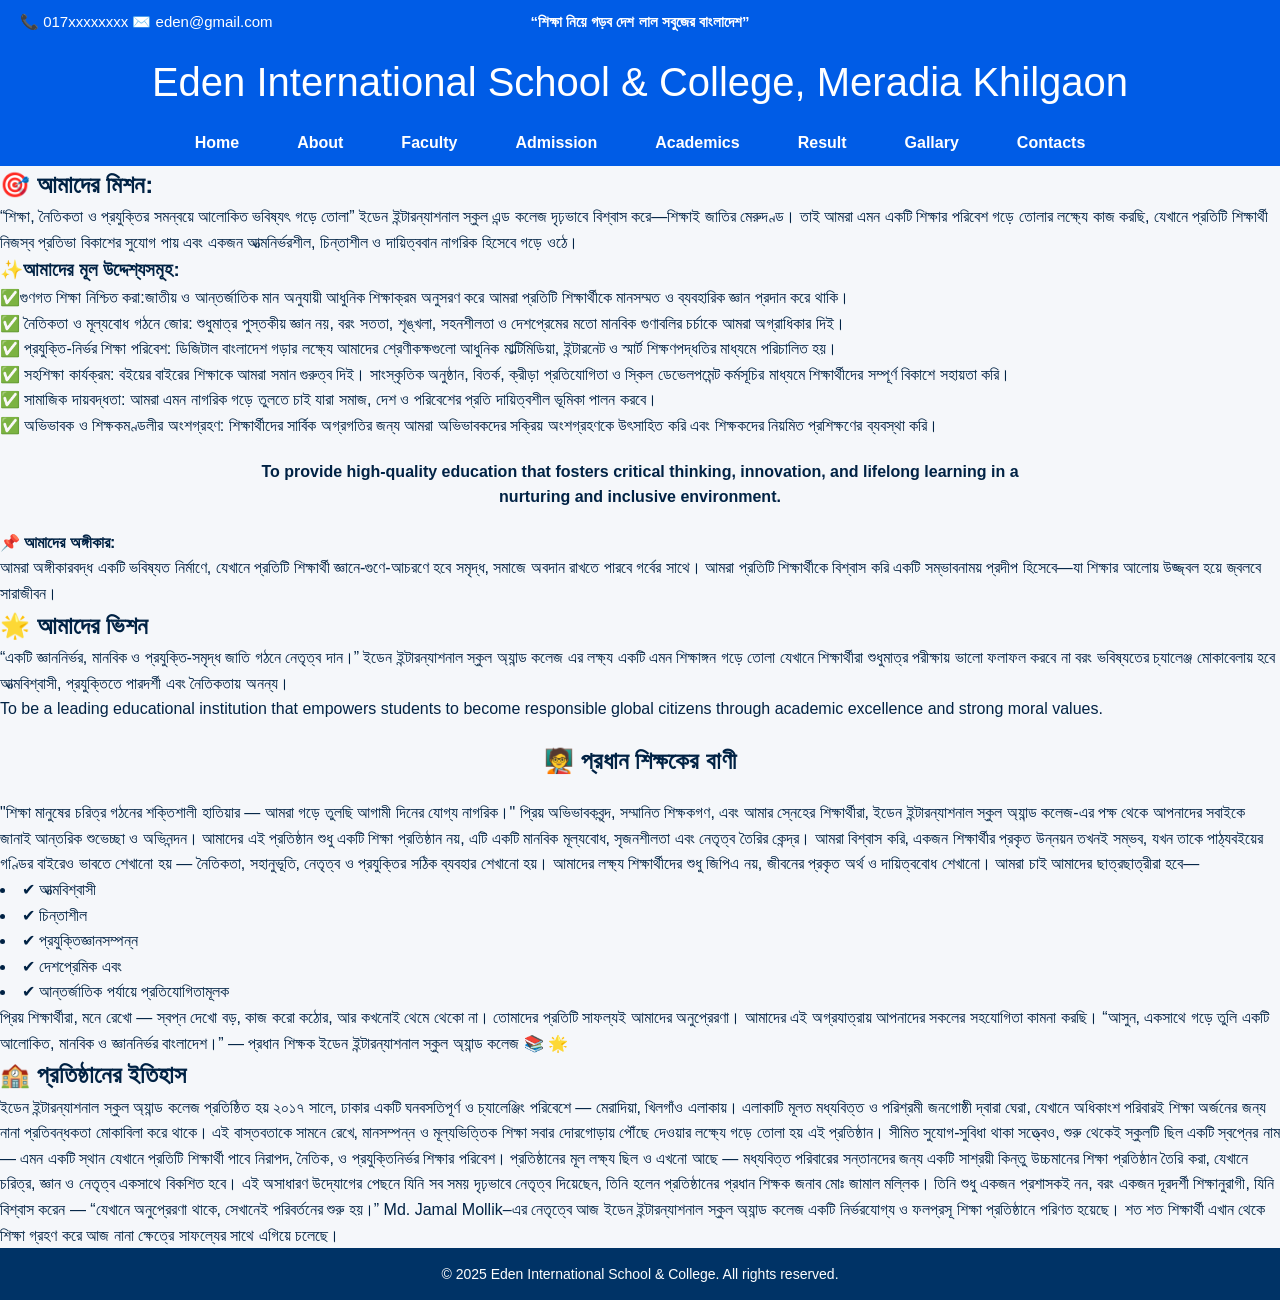
<file: About.html>
<!DOCTYPE html>
<html lang="en">
<head>
  <meta charset="UTF-8">
  <meta name="viewport" content="width=device-width, initial-scale=1.0">
  <title>About Us - Eden International School & College</title>
  <link rel="stylesheet" href="About.css">
</head>
<body>
<!--show just head written all-->
<header> 
    <div class="top-bar">
      <div class="contact-info">
        <span>📞 017xxxxxxxx</span>
        <span>✉️ eden@gmail.com</span>
      </div>
      <div class="slogan">“শিক্ষা নিয়ে গড়ব দেশ লাল সবুজের বাংলাদেশ”</div>
    </div>
    <div class="Address">Eden International School & College, Meradia Khilgaon</div>

  </header>

  <nav>
    <div class="menu-toggle" onclick="toggleMenu()"><i class="fas fa-bars"></i></div>
    <ul id="nav-menu">
       <li><a href="index.html">Home</a></li>
      <li><a href="About.html">About</a></li>
      <li><a href="Faculty.html">Faculty</a></li>
      <li><a href="Admission.html">Admission</a></li>
      <li><a href="Academics.html">Academics</a></li>
      <li><a href="Result.html">Result</a></li>
      <li><a href="Gallery.html">Gallary</a></li>
      <li><a href="Contacts.html">Contacts</a></li>
    </ul>
  </nav>

  <script>
    function toggleMenu() {
      const navMenu = document.getElementById("nav-menu");
      navMenu.classList.toggle("show");
    }
  </script>









    <h2>🎯 আমাদের মিশন:</h2>
“শিক্ষা, নৈতিকতা ও প্রযুক্তির সমন্বয়ে আলোকিত ভবিষ্যৎ গড়ে তোলা”

ইডেন ইন্টারন্যাশনাল স্কুল এন্ড কলেজ দৃঢ়ভাবে বিশ্বাস করে—শিক্ষাই জাতির মেরুদণ্ড। তাই আমরা এমন একটি শিক্ষার পরিবেশ গড়ে তোলার লক্ষ্যে কাজ করছি, যেখানে প্রতিটি শিক্ষার্থী নিজস্ব প্রতিভা বিকাশের সুযোগ পায় এবং একজন আত্মনির্ভরশীল, চিন্তাশীল ও দায়িত্ববান নাগরিক হিসেবে গড়ে ওঠে।
<h3>✨আমাদের মূল উদ্দেশ্যসমূহ:</h3>
<p>✅গুণগত শিক্ষা নিশ্চিত করা:জাতীয় ও আন্তর্জাতিক মান অনুযায়ী আধুনিক শিক্ষাক্রম অনুসরণ করে আমরা প্রতিটি শিক্ষার্থীকে মানসম্মত ও ব্যবহারিক জ্ঞান প্রদান করে থাকি।</p>

<p>✅ নৈতিকতা ও মূল্যবোধ গঠনে জোর:
শুধুমাত্র পুস্তকীয় জ্ঞান নয়, বরং সততা, শৃঙ্খলা, সহনশীলতা ও দেশপ্রেমের মতো মানবিক গুণাবলির চর্চাকে আমরা অগ্রাধিকার দিই।</p>

<p>✅ প্রযুক্তি-নির্ভর শিক্ষা পরিবেশ:
ডিজিটাল বাংলাদেশ গড়ার লক্ষ্যে আমাদের শ্রেণীকক্ষগুলো আধুনিক মাল্টিমিডিয়া, ইন্টারনেট ও স্মার্ট শিক্ষণপদ্ধতির মাধ্যমে পরিচালিত হয়।</p>

<p>✅ সহশিক্ষা কার্যক্রম:
বইয়ের বাইরের শিক্ষাকে আমরা সমান গুরুত্ব দিই। সাংস্কৃতিক অনুষ্ঠান, বিতর্ক, ক্রীড়া প্রতিযোগিতা ও স্কিল ডেভেলপমেন্ট কর্মসূচির মাধ্যমে শিক্ষার্থীদের সম্পূর্ণ বিকাশে সহায়তা করি।</p>

<p>✅ সামাজিক দায়বদ্ধতা:
আমরা এমন নাগরিক গড়ে তুলতে চাই যারা সমাজ, দেশ ও পরিবেশের প্রতি দায়িত্বশীল ভূমিকা পালন করবে।</p>

<p>✅ অভিভাবক ও শিক্ষকমণ্ডলীর অংশগ্রহণ:
শিক্ষার্থীদের সার্বিক অগ্রগতির জন্য আমরা অভিভাবকদের সক্রিয় অংশগ্রহণকে উৎসাহিত করি এবং শিক্ষকদের নিয়মিত প্রশিক্ষণের ব্যবস্থা করি।</p>
<div class="center-text">
  <h4>To provide high-quality education that fosters critical thinking, innovation, and lifelong learning in a nurturing and inclusive environment.</h4>
</div>

    <article><h4>📌 আমাদের অঙ্গীকার:</h4>
আমরা অঙ্গীকারবদ্ধ একটি ভবিষ্যত নির্মাণে, যেখানে প্রতিটি শিক্ষার্থী জ্ঞানে-গুণে-আচরণে হবে সমৃদ্ধ, সমাজে অবদান রাখতে পারবে গর্বের সাথে। আমরা প্রতিটি শিক্ষার্থীকে বিশ্বাস করি একটি সম্ভাবনাময় প্রদীপ হিসেবে—যা শিক্ষার আলোয় উজ্জ্বল হয়ে জ্বলবে সারাজীবন।</article>
   
<h2>🌟 আমাদের ভিশন</h2>

<article>


“একটি জ্ঞাননির্ভর, মানবিক ও প্রযুক্তি-সমৃদ্ধ জাতি গঠনে নেতৃত্ব দান।”

ইডেন ইন্টারন্যাশনাল স্কুল অ্যান্ড কলেজ এর লক্ষ্য একটি এমন শিক্ষাঙ্গন গড়ে তোলা যেখানে শিক্ষার্থীরা শুধুমাত্র পরীক্ষায় ভালো ফলাফল করবে না বরং ভবিষ্যতের চ্যালেঞ্জ মোকাবেলায় হবে আত্মবিশ্বাসী, প্রযুক্তিতে পারদর্শী এবং নৈতিকতায় অনন্য।</article>
    <p>To be a leading educational institution that empowers students to become responsible global citizens through academic excellence and strong moral values.</p>

    <div class="center">
  <h2>🧑‍🏫 প্রধান শিক্ষকের বাণী</h2>
    </div>

    <article>"শিক্ষা মানুষের চরিত্র গঠনের শক্তিশালী হাতিয়ার — আমরা গড়ে তুলছি আগামী দিনের যোগ্য নাগরিক।"

প্রিয় অভিভাবকবৃন্দ, সম্মানিত শিক্ষকগণ, এবং আমার স্নেহের শিক্ষার্থীরা,
ইডেন ইন্টারন্যাশনাল স্কুল অ্যান্ড কলেজ-এর পক্ষ থেকে আপনাদের সবাইকে জানাই আন্তরিক শুভেচ্ছা ও অভিনন্দন।

আমাদের এই প্রতিষ্ঠান শুধু একটি শিক্ষা প্রতিষ্ঠান নয়, এটি একটি মানবিক মূল্যবোধ, সৃজনশীলতা এবং নেতৃত্ব তৈরির কেন্দ্র। আমরা বিশ্বাস করি, একজন শিক্ষার্থীর প্রকৃত উন্নয়ন তখনই সম্ভব, যখন তাকে পাঠ্যবইয়ের গণ্ডির বাইরেও ভাবতে শেখানো হয় — নৈতিকতা, সহানুভূতি, নেতৃত্ব ও প্রযুক্তির সঠিক ব্যবহার শেখানো হয়।

আমাদের লক্ষ্য শিক্ষার্থীদের শুধু জিপিএ নয়, জীবনের প্রকৃত অর্থ ও দায়িত্ববোধ শেখানো।
আমরা চাই আমাদের ছাত্রছাত্রীরা হবে—</article>
<li>✔ আত্মবিশ্বাসী</li>
<li>✔ চিন্তাশীল</li>
<li>✔ প্রযুক্তিজ্ঞানসম্পন্ন</li>
<li>✔ দেশপ্রেমিক এবং</li>
<li>✔ আন্তর্জাতিক পর্যায়ে প্রতিযোগিতামূলক</li>
<p>প্রিয় শিক্ষার্থীরা, মনে রেখো — স্বপ্ন দেখো বড়, কাজ করো কঠোর, আর কখনোই থেমে থেকো না।
তোমাদের প্রতিটি সাফল্যই আমাদের অনুপ্রেরণা।

আমাদের এই অগ্রযাত্রায় আপনাদের সকলের সহযোগিতা কামনা করছি।

“আসুন, একসাথে গড়ে তুলি একটি আলোকিত, মানবিক ও জ্ঞাননির্ভর বাংলাদেশ।”

— প্রধান শিক্ষক
ইডেন ইন্টারন্যাশনাল স্কুল অ্যান্ড কলেজ
📚 🌟</p>

    <h2>🏫 প্রতিষ্ঠানের ইতিহাস</h2>
    <p>ইডেন ইন্টারন্যাশনাল স্কুল অ্যান্ড কলেজ প্রতিষ্ঠিত হয় ২০১৭ সালে, ঢাকার একটি ঘনবসতিপূর্ণ ও চ্যালেঞ্জিং পরিবেশে — মেরাদিয়া, খিলগাঁও এলাকায়। এলাকাটি মূলত মধ্যবিত্ত ও পরিশ্রমী জনগোষ্ঠী দ্বারা ঘেরা, যেখানে অধিকাংশ পরিবারই শিক্ষা অর্জনের জন্য নানা প্রতিবন্ধকতা মোকাবিলা করে থাকে।

এই বাস্তবতাকে সামনে রেখে, মানসম্পন্ন ও মূল্যভিত্তিক শিক্ষা সবার দোরগোড়ায় পৌঁছে দেওয়ার লক্ষ্যে গড়ে তোলা হয় এই প্রতিষ্ঠান। সীমিত সুযোগ-সুবিধা থাকা সত্ত্বেও, শুরু থেকেই স্কুলটি ছিল একটি স্বপ্নের নাম — এমন একটি স্থান যেখানে প্রতিটি শিক্ষার্থী পাবে নিরাপদ, নৈতিক, ও প্রযুক্তিনির্ভর শিক্ষার পরিবেশ।

প্রতিষ্ঠানের মূল লক্ষ্য ছিল ও এখনো আছে — মধ্যবিত্ত পরিবারের সন্তানদের জন্য একটি সাশ্রয়ী কিন্তু উচ্চমানের শিক্ষা প্রতিষ্ঠান তৈরি করা, যেখানে চরিত্র, জ্ঞান ও নেতৃত্ব একসাথে বিকশিত হবে।

এই অসাধারণ উদ্যোগের পেছনে যিনি সব সময় দৃঢ়ভাবে নেতৃত্ব দিয়েছেন, তিনি হলেন প্রতিষ্ঠানের প্রধান শিক্ষক জনাব মোঃ জামাল মল্লিক।
তিনি শুধু একজন প্রশাসকই নন, বরং একজন দূরদর্শী শিক্ষানুরাগী, যিনি বিশ্বাস করেন —

“যেখানে অনুপ্রেরণা থাকে, সেখানেই পরিবর্তনের শুরু হয়।”

Md. Jamal Mollik–এর নেতৃত্বে আজ ইডেন ইন্টারন্যাশনাল স্কুল অ্যান্ড কলেজ একটি নির্ভরযোগ্য ও ফলপ্রসূ শিক্ষা প্রতিষ্ঠানে পরিণত হয়েছে। শত শত শিক্ষার্থী এখান থেকে শিক্ষা গ্রহণ করে আজ নানা ক্ষেত্রে সাফল্যের সাথে এগিয়ে চলেছে।</p>

  <footer>
    <p>&copy; 2025 Eden International School & College. All rights reserved.</p>
  </footer>
</body>
</html>
</file>
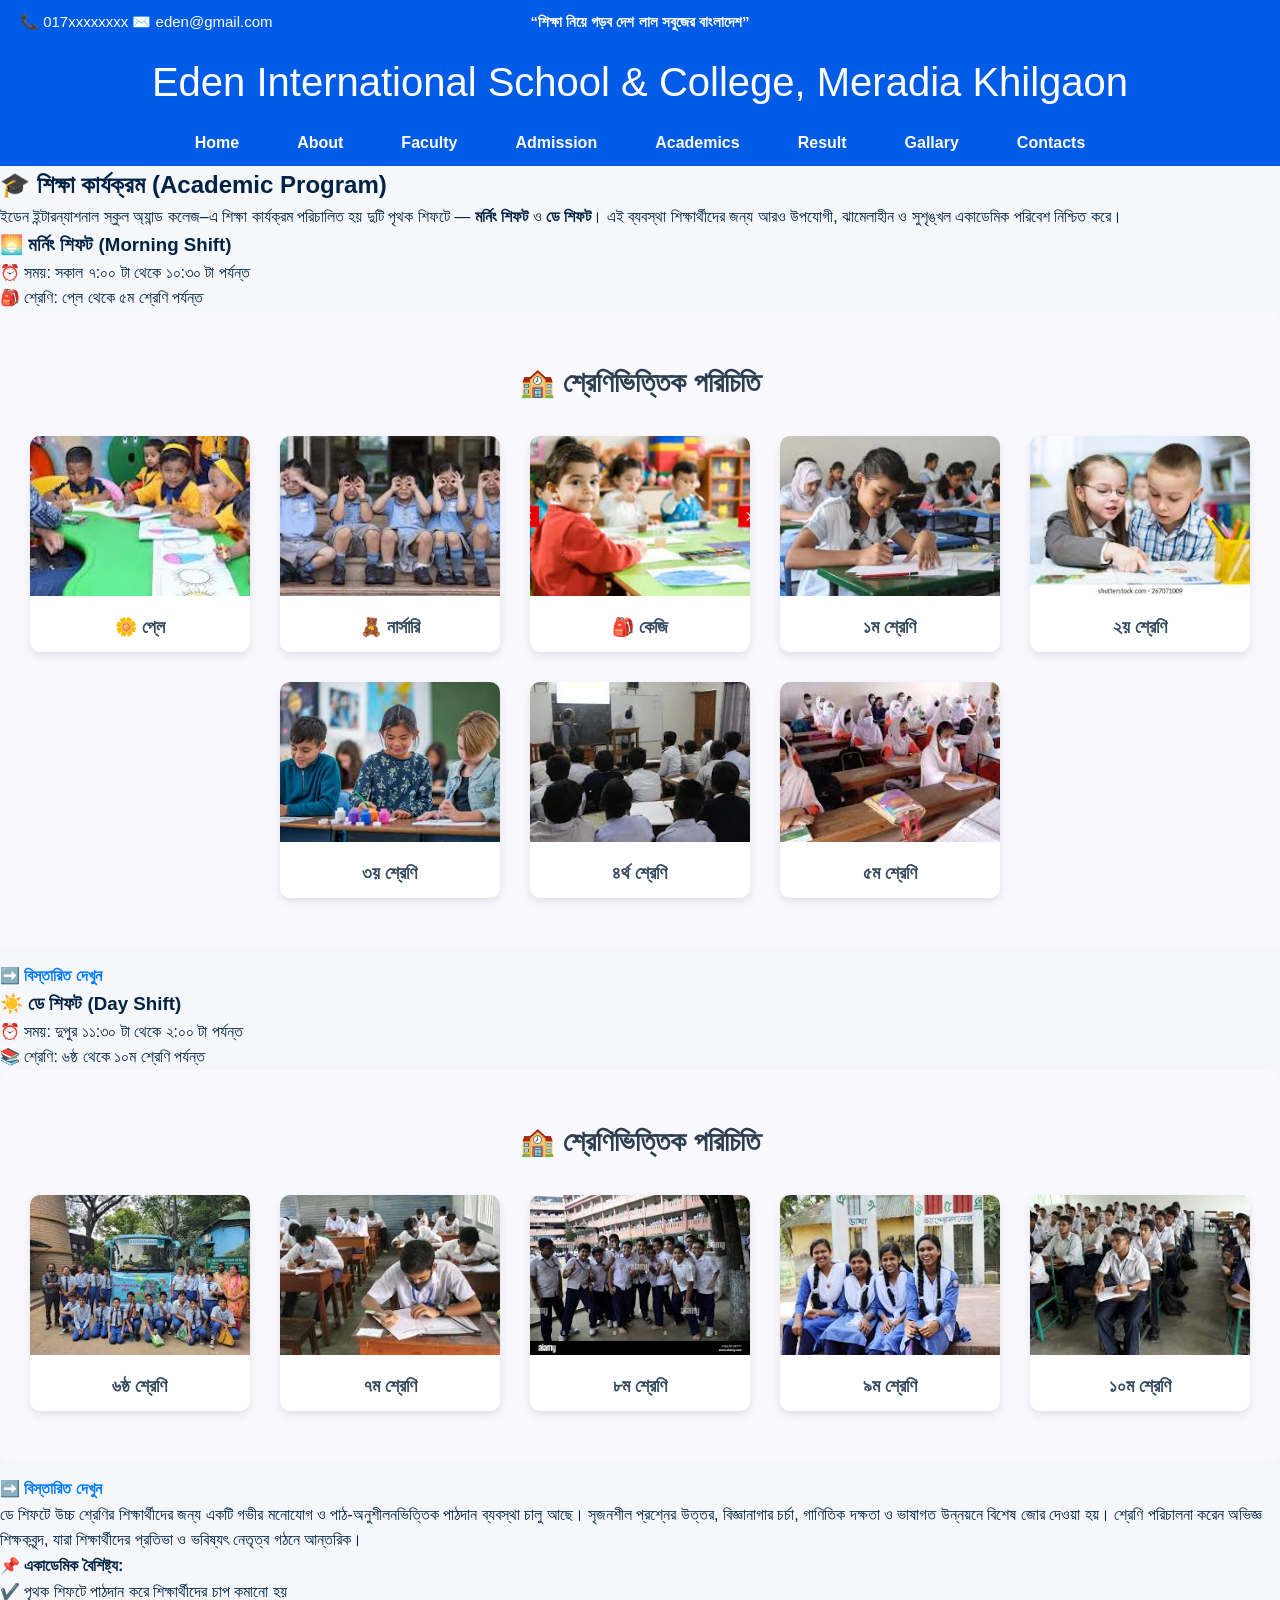
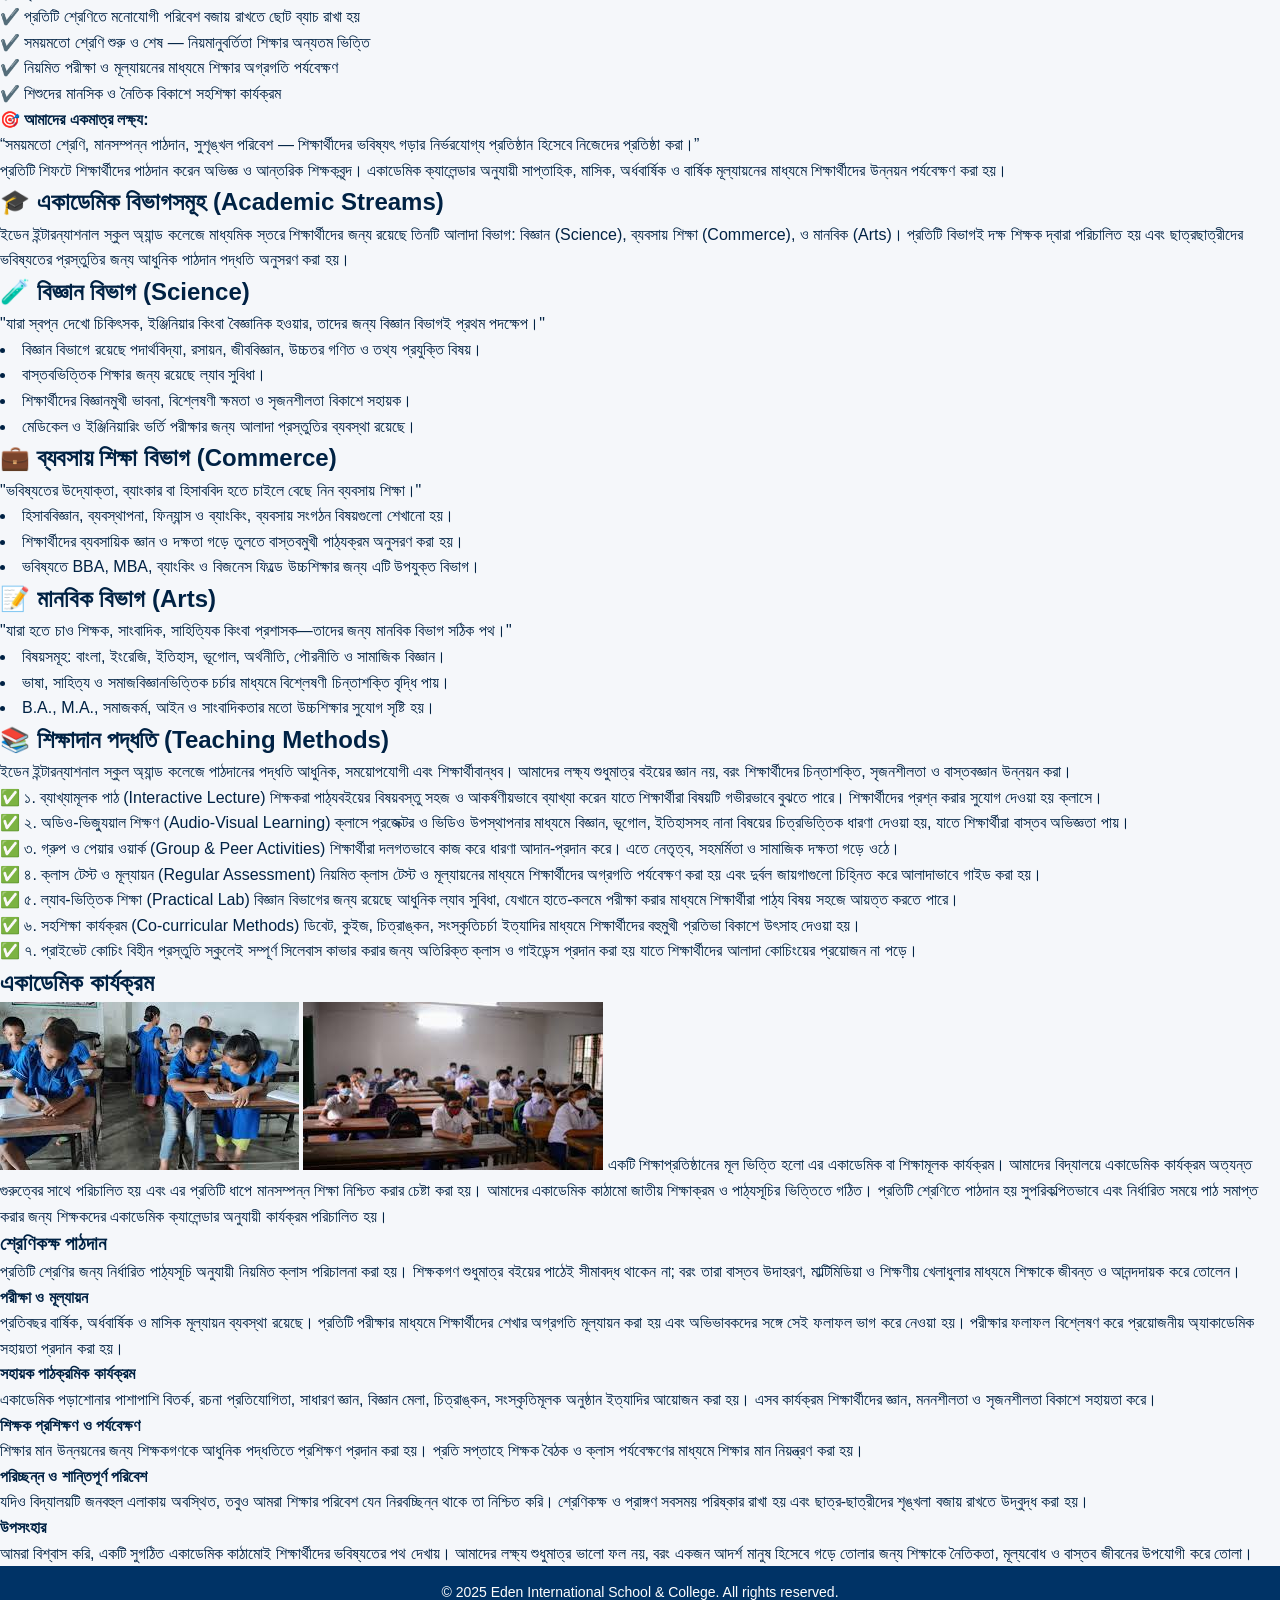
<file: Academics.html>
<!DOCTYPE html>
<html lang="en">
<head>
  <meta charset="UTF-8">
  <meta name="viewport" content="width=device-width, initial-scale=1.0">
  <title>Academics - Eden International School & College</title>
  <link rel="stylesheet" href="Academics.css">
</head>
<body>
<header> 
    <div class="top-bar">
      <div class="contact-info">
        <span>📞 017xxxxxxxx</span>
        <span>✉️ eden@gmail.com</span>
      </div>
      <div class="slogan">“শিক্ষা নিয়ে গড়ব দেশ লাল সবুজের বাংলাদেশ”</div>
    </div>

    <div class="Address">Eden International School & College, Meradia Khilgaon</div>
  </header>

  <nav>
    <div class="menu-toggle" onclick="toggleMenu()"><i class="fas fa-bars"></i></div>
    <ul id="nav-menu">
      <li><a href="index.html">Home</a></li>
      <li><a href="About.html">About</a></li>
      <li><a href="Faculty.html">Faculty</a></li>
      <li><a href="Admission.html">Admission</a></li>
      <li><a href="Academics.html">Academics</a></li>
      <li><a href="Result.html">Result</a></li>
      <li><a href="Gallery.html">Gallary</a></li>
      <li><a href="Contacts.html">Contacts</a></li>
    </ul>
  </nav>

  <script>
    function toggleMenu() {
      const navMenu = document.getElementById("nav-menu");
      navMenu.classList.toggle("show");
    }
  </script>




  <div class="container">
  <h2>🎓 শিক্ষা কার্যক্রম (Academic Program)</h2>
  <p>
    ইডেন ইন্টারন্যাশনাল স্কুল অ্যান্ড কলেজ–এ শিক্ষা কার্যক্রম পরিচালিত হয় দুটি পৃথক শিফটে — 
    <strong>মর্নিং শিফট</strong> ও <strong>ডে শিফট</strong>। 
    এই ব্যবস্থা শিক্ষার্থীদের জন্য আরও উপযোগী, ঝামেলাহীন ও সুশৃঙ্খল একাডেমিক পরিবেশ নিশ্চিত করে।
  </p>

  <!-- 🌅 Morning Shift Section -->
  <div class="shift-section">
    <h3>🌅 মর্নিং শিফট (Morning Shift)</h3>
    <p>⏰ সময়: সকাল ৭:০০ টা থেকে ১০:৩০ টা পর্যন্ত</p>
    <p>🎒 শ্রেণি: প্লে থেকে ৫ম শ্রেণি পর্যন্ত</p>

   <section class="class-gallery">
  <div class="container">
    <h2><center>🏫 শ্রেণিভিত্তিক পরিচিতি</center></h2>
    
    <div class="class-grid">
      <!-- প্লে শ্রেণি -->
      <div class="class-card">
        <img src="play.jpeg" alt="Play Class">
        <h3>🌼 প্লে</h3>
      </div>

      <!-- নার্সারি -->
      <div class="class-card">
        <img src="Nursery.jpeg" alt="Nursery Class">
        <h3>🧸 নার্সারি</h3>
      </div>

      <!-- কেজি -->
      <div class="class-card">
        <img src="KG.jpeg" alt="KG Class">
        <h3>🎒 কেজি</h3>
      </div>

      <!-- ১ম শ্রেণি -->
      <div class="class-card">
        <img src="class1.jpeg" alt="Class 1">
        <h3>১ম শ্রেণি</h3>
      </div>

      <!-- ২য় শ্রেণি -->
      <div class="class-card">
        <img src="class2.jpeg" alt="Class 2">
        <h3>২য় শ্রেণি</h3>
      </div>

      <!-- আরও শ্রেণি -->
      <div class="class-card">
        <img src="class3.jpeg" alt="Class 3">
        <h3>৩য় শ্রেণি</h3>
      </div>

      <div class="class-card">
        <img src="class4.jpeg" alt="Class 4">
        <h3>৪র্থ শ্রেণি</h3>
      </div>

      <div class="class-card">
        <img src="class5.jpeg" alt="Class 5">
        <h3>৫ম শ্রেণি</h3>
      </div>
      </div>
    </div>
  </div>
</section>
    <a href="Faculty.html" class="view-all">➡️ বিস্তারিত দেখুন</a>
  </div>

  <!-- ☀️ Day Shift Section -->
  <div class="shift-section">
    <h3>☀️ ডে শিফট (Day Shift)</h3>
    <p>⏰ সময়: দুপুর ১১:৩০ টা থেকে ২:০০ টা পর্যন্ত</p>
    <p>📚 শ্রেণি: ৬ষ্ঠ থেকে ১০ম শ্রেণি পর্যন্ত</p>

    <section class="class-gallery">
  <div class="container">
    <h2><center>🏫 শ্রেণিভিত্তিক পরিচিতি</center></h2>
    
    <div class="class-grid">

      <div class="class-card">
        <img src="class6.jpeg" alt="Class 6">
        <h3>৬ষ্ঠ শ্রেণি</h3>
      </div>

      <div class="class-card">
        <img src="class7.jpeg" alt="Class 7">
        <h3>৭ম শ্রেণি</h3>
      </div>

      <div class="class-card">
        <img src="class8.jpeg" alt="Class 8">
        <h3>৮ম শ্রেণি</h3>
      </div>

      <div class="class-card">
        <img src="class9.jpeg" alt="Class 9">
        <h3>৯ম শ্রেণি</h3>
      </div>

      <div class="class-card">
        <img src="class10.jpeg" alt="Class 10">
        <h3>১০ম শ্রেণি</h3>
      </div>
    </div>
  </div>
</section>

    <a href="Faculty.html" class="view-all">➡️ বিস্তারিত দেখুন</a>
  </div>
</div>


<p>ডে শিফটে উচ্চ শ্রেণির শিক্ষার্থীদের জন্য একটি গভীর মনোযোগ ও পাঠ-অনুশীলনভিত্তিক পাঠদান ব্যবস্থা চালু আছে। সৃজনশীল প্রশ্নের উত্তর, বিজ্ঞানাগার চর্চা, গাণিতিক দক্ষতা ও ভাষাগত উন্নয়নে বিশেষ জোর দেওয়া হয়। শ্রেণি পরিচালনা করেন অভিজ্ঞ শিক্ষকবৃন্দ, যারা শিক্ষার্থীদের প্রতিভা ও ভবিষ্যৎ নেতৃত্ব গঠনে আন্তরিক।</p>
<h4>📌 একাডেমিক বৈশিষ্ট্য:</h4>
<p>✔️ পৃথক শিফটে পাঠদান করে শিক্ষার্থীদের চাপ কমানো হয়</p>
<p>✔️ প্রতিটি শ্রেণিতে মনোযোগী পরিবেশ বজায় রাখতে ছোট ব্যাচ রাখা হয়</p>
<p>✔️ সময়মতো শ্রেণি শুরু ও শেষ — নিয়মানুবর্তিতা শিক্ষার অন্যতম ভিত্তি</p>
<p>✔️ নিয়মিত পরীক্ষা ও মূল্যায়নের মাধ্যমে শিক্ষার অগ্রগতি পর্যবেক্ষণ</p>
<p>✔️ শিশুদের মানসিক ও নৈতিক বিকাশে সহশিক্ষা কার্যক্রম</p>
<h4>🎯 আমাদের একমাত্র লক্ষ্য:</h4>
<p>“সময়মতো শ্রেণি, মানসম্পন্ন পাঠদান, সুশৃঙ্খল পরিবেশ — শিক্ষার্থীদের ভবিষ্যৎ গড়ার নির্ভরযোগ্য প্রতিষ্ঠান হিসেবে নিজেদের প্রতিষ্ঠা করা।”</p>

<p>
    প্রতিটি শিফটে শিক্ষার্থীদের পাঠদান করেন অভিজ্ঞ ও আন্তরিক শিক্ষকবৃন্দ। একাডেমিক ক্যালেন্ডার অনুযায়ী সাপ্তাহিক, মাসিক, অর্ধবার্ষিক ও বার্ষিক মূল্যায়নের মাধ্যমে শিক্ষার্থীদের উন্নয়ন পর্যবেক্ষণ করা হয়।
  </p>
</section>

    <h2>🎓 একাডেমিক বিভাগসমূহ (Academic Streams)</h2>
    <p>ইডেন ইন্টারন্যাশনাল স্কুল অ্যান্ড কলেজে মাধ্যমিক স্তরে শিক্ষার্থীদের জন্য রয়েছে তিনটি আলাদা বিভাগ: বিজ্ঞান (Science), ব্যবসায় শিক্ষা (Commerce), ও মানবিক (Arts)। প্রতিটি বিভাগই দক্ষ শিক্ষক দ্বারা পরিচালিত হয় এবং ছাত্রছাত্রীদের ভবিষ্যতের প্রস্তুতির জন্য আধুনিক পাঠদান পদ্ধতি অনুসরণ করা হয়।</p>
    
    <h2>🧪 বিজ্ঞান বিভাগ (Science)</h2>
<p>"যারা স্বপ্ন দেখো চিকিৎসক, ইঞ্জিনিয়ার কিংবা বৈজ্ঞানিক হওয়ার, তাদের জন্য বিজ্ঞান বিভাগই প্রথম পদক্ষেপ।"</p>
<li>বিজ্ঞান বিভাগে রয়েছে পদার্থবিদ্যা, রসায়ন, জীববিজ্ঞান, উচ্চতর গণিত ও তথ্য প্রযুক্তি বিষয়।</li>
<li>বাস্তবভিত্তিক শিক্ষার জন্য রয়েছে ল্যাব সুবিধা।</li>
<li>শিক্ষার্থীদের বিজ্ঞানমুখী ভাবনা, বিশ্লেষণী ক্ষমতা ও সৃজনশীলতা বিকাশে সহায়ক।</li>
<li>মেডিকেল ও ইঞ্জিনিয়ারিং ভর্তি পরীক্ষার জন্য আলাদা প্রস্তুতির ব্যবস্থা রয়েছে।</li>

<h2>💼 ব্যবসায় শিক্ষা বিভাগ (Commerce)</h2>
<p>"ভবিষ্যতের উদ্যোক্তা, ব্যাংকার বা হিসাববিদ হতে চাইলে বেছে নিন ব্যবসায় শিক্ষা।"</p>
<li>হিসাববিজ্ঞান, ব্যবস্থাপনা, ফিন্যান্স ও ব্যাংকিং, ব্যবসায় সংগঠন বিষয়গুলো শেখানো হয়।</li>
<li>শিক্ষার্থীদের ব্যবসায়িক জ্ঞান ও দক্ষতা গড়ে তুলতে বাস্তবমুখী পাঠ্যক্রম অনুসরণ করা হয়।</li>
<li>ভবিষ্যতে BBA, MBA, ব্যাংকিং ও বিজনেস ফিল্ডে উচ্চশিক্ষার জন্য এটি উপযুক্ত বিভাগ।</li>

<h2>📝 মানবিক বিভাগ (Arts)</h2>

<p>"যারা হতে চাও শিক্ষক, সাংবাদিক, সাহিত্যিক কিংবা প্রশাসক—তাদের জন্য মানবিক বিভাগ সঠিক পথ।"</p>
<li>বিষয়সমূহ: বাংলা, ইংরেজি, ইতিহাস, ভূগোল, অর্থনীতি, পৌরনীতি ও সামাজিক বিজ্ঞান।</li>
<li>ভাষা, সাহিত্য ও সমাজবিজ্ঞানভিত্তিক চর্চার মাধ্যমে বিশ্লেষণী চিন্তাশক্তি বৃদ্ধি পায়।</li>
<li>B.A., M.A., সমাজকর্ম, আইন ও সাংবাদিকতার মতো উচ্চশিক্ষার সুযোগ সৃষ্টি হয়।</li>



    <h2>📚 শিক্ষাদান পদ্ধতি (Teaching Methods)</h2>
    <p>ইডেন ইন্টারন্যাশনাল স্কুল অ্যান্ড কলেজে পাঠদানের পদ্ধতি আধুনিক, সময়োপযোগী এবং শিক্ষার্থীবান্ধব। আমাদের লক্ষ্য শুধুমাত্র বইয়ের জ্ঞান নয়, বরং শিক্ষার্থীদের চিন্তাশক্তি, সৃজনশীলতা ও বাস্তবজ্ঞান উন্নয়ন করা।</p>


<p>✅ ১. ব্যাখ্যামূলক পাঠ (Interactive Lecture)
        শিক্ষকরা পাঠ্যবইয়ের বিষয়বস্তু সহজ ও আকর্ষণীয়ভাবে ব্যাখ্যা করেন যাতে শিক্ষার্থীরা বিষয়টি গভীরভাবে বুঝতে পারে। শিক্ষার্থীদের প্রশ্ন করার সুযোগ দেওয়া হয় ক্লাসে।</p>

<p>✅ ২. অডিও-ভিজ্যুয়াল শিক্ষণ (Audio-Visual Learning)
         ক্লাসে প্রজেক্টর ও ভিডিও উপস্থাপনার মাধ্যমে বিজ্ঞান, ভূগোল, ইতিহাসসহ নানা বিষয়ের চিত্রভিত্তিক ধারণা দেওয়া হয়, যাতে শিক্ষার্থীরা বাস্তব অভিজ্ঞতা পায়।</p>

<p>✅ ৩. গ্রুপ ও পেয়ার ওয়ার্ক (Group & Peer Activities)
          শিক্ষার্থীরা দলগতভাবে কাজ করে ধারণা আদান-প্রদান করে। এতে নেতৃত্ব, সহমর্মিতা ও সামাজিক দক্ষতা গড়ে ওঠে।</p>

<p>✅ ৪. ক্লাস টেস্ট ও মূল্যায়ন (Regular Assessment)
           নিয়মিত ক্লাস টেস্ট ও মূল্যায়নের মাধ্যমে শিক্ষার্থীদের অগ্রগতি পর্যবেক্ষণ করা হয় এবং দুর্বল জায়গাগুলো চিহ্নিত করে আলাদাভাবে গাইড করা হয়।</p>

<p>✅ ৫. ল্যাব-ভিত্তিক শিক্ষা (Practical Lab)
           বিজ্ঞান বিভাগের জন্য রয়েছে আধুনিক ল্যাব সুবিধা, যেখানে হাতে-কলমে পরীক্ষা করার মাধ্যমে শিক্ষার্থীরা পাঠ্য বিষয় সহজে আয়ত্ত করতে পারে।</p>

<p>✅ ৬. সহশিক্ষা কার্যক্রম (Co-curricular Methods)
           ডিবেট, কুইজ, চিত্রাঙ্কন, সংস্কৃতিচর্চা ইত্যাদির মাধ্যমে শিক্ষার্থীদের বহুমুখী প্রতিভা বিকাশে উৎসাহ দেওয়া হয়।</p>

<p>✅ ৭. প্রাইভেট কোচিং বিহীন প্রস্তুতি
           স্কুলেই সম্পূর্ণ সিলেবাস কাভার করার জন্য অতিরিক্ত ক্লাস ও গাইডেন্স প্রদান করা হয় যাতে শিক্ষার্থীদের আলাদা কোচিংয়ের প্রয়োজন না পড়ে।</p>






  <div>
<h2>একাডেমিক কার্যক্রম</h2>
 <img src="academic.jpg" alt="Academic">
<img src="academic1.jpg" alt="students">

একটি শিক্ষাপ্রতিষ্ঠানের মূল ভিত্তি হলো এর একাডেমিক বা শিক্ষামূলক কার্যক্রম। আমাদের বিদ্যালয়ে একাডেমিক কার্যক্রম অত্যন্ত গুরুত্বের সাথে পরিচালিত হয় এবং এর প্রতিটি ধাপে মানসম্পন্ন শিক্ষা নিশ্চিত করার চেষ্টা করা হয়।

আমাদের একাডেমিক কাঠামো জাতীয় শিক্ষাক্রম ও পাঠ্যসূচির ভিত্তিতে গঠিত। প্রতিটি শ্রেণিতে পাঠদান হয় সুপরিকল্পিতভাবে এবং নির্ধারিত সময়ে পাঠ সমাপ্ত করার জন্য শিক্ষকদের একাডেমিক ক্যালেন্ডার অনুযায়ী কার্যক্রম পরিচালিত হয়।

<h3>শ্রেণিকক্ষ পাঠদান</h3>
প্রতিটি শ্রেণির জন্য নির্ধারিত পাঠ্যসূচি অনুযায়ী নিয়মিত ক্লাস পরিচালনা করা হয়। শিক্ষকগণ শুধুমাত্র বইয়ের পাঠেই সীমাবদ্ধ থাকেন না; বরং তারা বাস্তব উদাহরণ, মাল্টিমিডিয়া ও শিক্ষণীয় খেলাধুলার মাধ্যমে শিক্ষাকে জীবন্ত ও আনন্দদায়ক করে তোলেন।

<h4>পরীক্ষা ও মূল্যায়ন</h4>
প্রতিবছর বার্ষিক, অর্ধবার্ষিক ও মাসিক মূল্যায়ন ব্যবস্থা রয়েছে। প্রতিটি পরীক্ষার মাধ্যমে শিক্ষার্থীদের শেখার অগ্রগতি মূল্যায়ন করা হয় এবং অভিভাবকদের সঙ্গে সেই ফলাফল ভাগ করে নেওয়া হয়। পরীক্ষার ফলাফল বিশ্লেষণ করে প্রয়োজনীয় অ্যাকাডেমিক সহায়তা প্রদান করা হয়।

<h4>সহায়ক পাঠক্রমিক কার্যক্রম</h4>
একাডেমিক পড়াশোনার পাশাপাশি বিতর্ক, রচনা প্রতিযোগিতা, সাধারণ জ্ঞান, বিজ্ঞান মেলা, চিত্রাঙ্কন, সংস্কৃতিমূলক অনুষ্ঠান ইত্যাদির আয়োজন করা হয়। এসব কার্যক্রম শিক্ষার্থীদের জ্ঞান, মননশীলতা ও সৃজনশীলতা বিকাশে সহায়তা করে।

<h4>শিক্ষক প্রশিক্ষণ ও পর্যবেক্ষণ</h4>
শিক্ষার মান উন্নয়নের জন্য শিক্ষকগণকে আধুনিক পদ্ধতিতে প্রশিক্ষণ প্রদান করা হয়। প্রতি সপ্তাহে শিক্ষক বৈঠক ও ক্লাস পর্যবেক্ষণের মাধ্যমে শিক্ষার মান নিয়ন্ত্রণ করা হয়।

<h4>পরিচ্ছন্ন ও শান্তিপূর্ণ পরিবেশ</h4>
যদিও বিদ্যালয়টি জনবহুল এলাকায় অবস্থিত, তবুও আমরা শিক্ষার পরিবেশ যেন নিরবচ্ছিন্ন থাকে তা নিশ্চিত করি। শ্রেণিকক্ষ ও প্রাঙ্গণ সবসময় পরিষ্কার রাখা হয় এবং ছাত্র-ছাত্রীদের শৃঙ্খলা বজায় রাখতে উদ্বুদ্ধ করা হয়।

<h4>উপসংহার</h4>
আমরা বিশ্বাস করি, একটি সুগঠিত একাডেমিক কাঠামোই শিক্ষার্থীদের ভবিষ্যতের পথ দেখায়। আমাদের লক্ষ্য শুধুমাত্র ভালো ফল নয়, বরং একজন আদর্শ মানুষ হিসেবে গড়ে তোলার জন্য শিক্ষাকে নৈতিকতা, মূল্যবোধ ও বাস্তব জীবনের উপযোগী করে তোলা।</p>

  </div>

  <footer>
    <p>&copy; 2025 Eden International School & College. All rights reserved.</p>
  </footer>
</body>
</html>
</file>
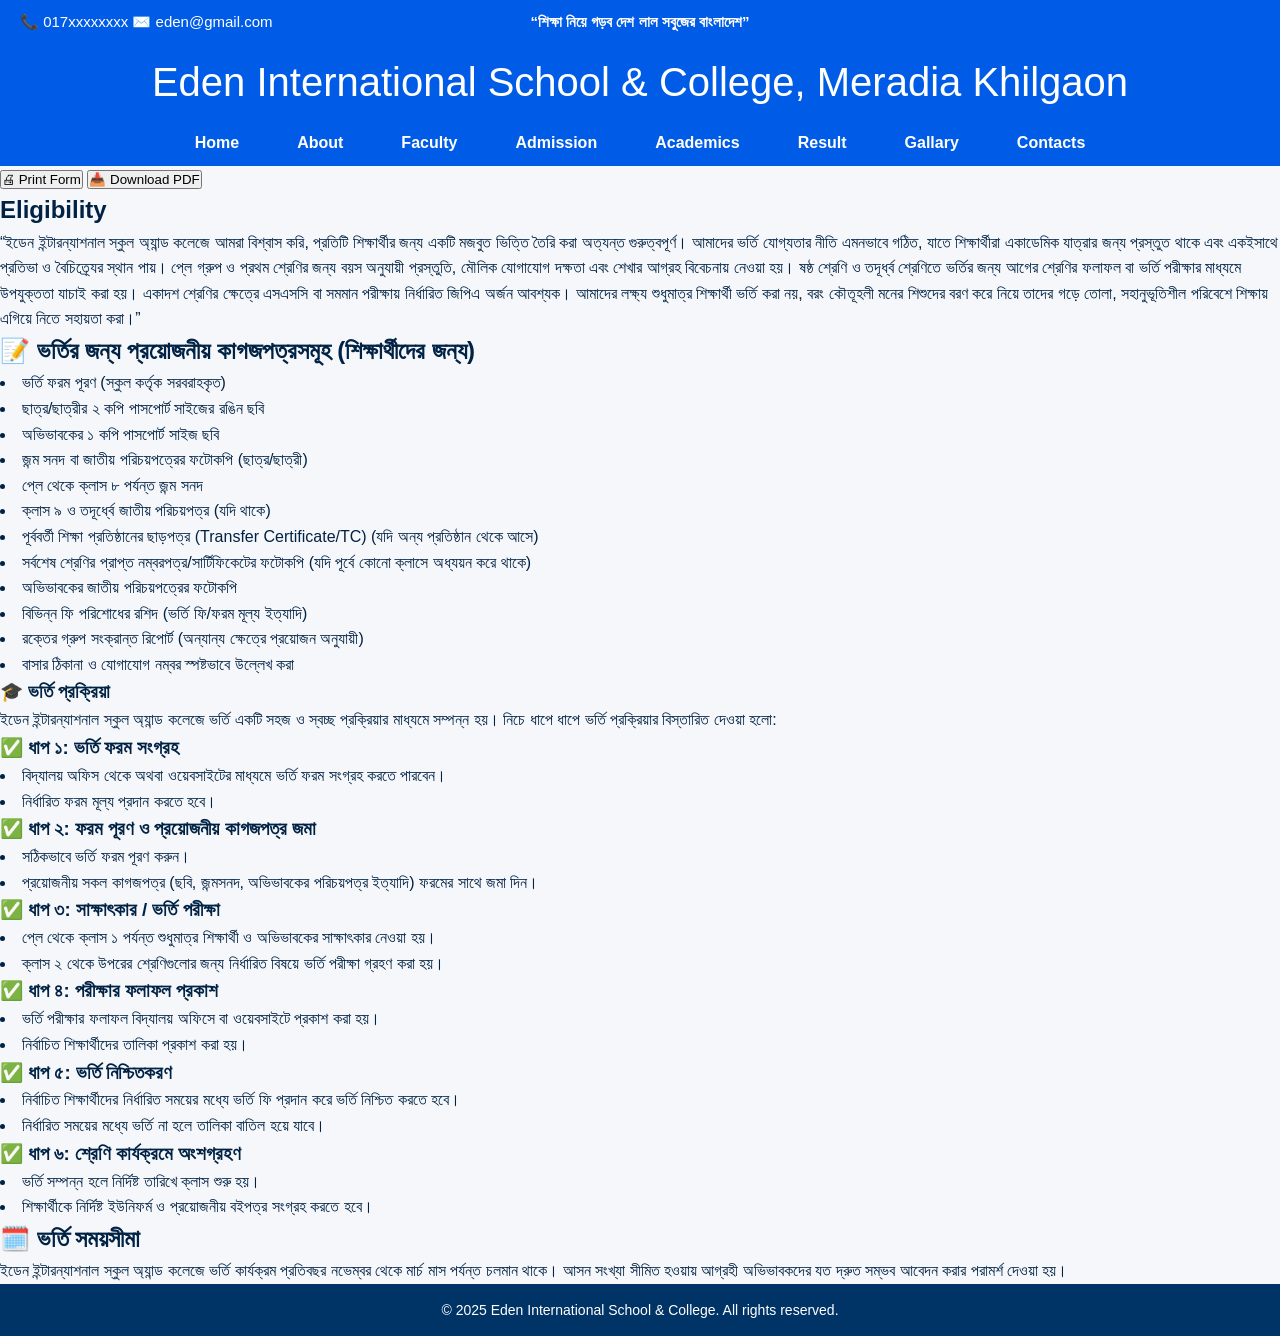
<file: Admission.html>
<!DOCTYPE html>
<html lang="en">
<head>
  <meta charset="UTF-8">
  <meta name="viewport" content="width=device-width, initial-scale=1.0">
  <title>Admission - Eden International School & College</title>
  <link rel="stylesheet" href="Admission.css">
</head>
<body>
 
<!--show just head written all-->

<header> 
    <div class="top-bar">
      <div class="contact-info">
        <span>📞 017xxxxxxxx</span>
        <span>✉️ eden@gmail.com</span>
      </div>
      <div class="slogan">“শিক্ষা নিয়ে গড়ব দেশ লাল সবুজের বাংলাদেশ”</div>
    </div>

    <div class="Address">Eden International School & College, Meradia Khilgaon</div>
  </header>

  <nav>
    <div class="menu-toggle" onclick="toggleMenu()"><i class="fas fa-bars"></i></div>
    <ul id="nav-menu">
       <li><a href="index.html">Home</a></li>
      <li><a href="About.html">About</a></li>
      <li><a href="Faculty.html">Faculty</a></li>
      <li><a href="Admission.html">Admission</a></li>
      <li><a href="Academics.html">Academics</a></li>
      <li><a href="Result.html">Result</a></li>
      <li><a href="Gallery.html">Gallary</a></li>
      <li><a href="Contacts.html">Contacts</a></li>
    </ul>
  </nav>

  <script>
    function toggleMenu() {
      const navMenu = document.getElementById("nav-menu");
      navMenu.classList.toggle("show");
    }
  </script>

  <div class="container">
    <div class="print-download">
      <button onclick="window.print()">🖨 Print Form</button>
      <a href="file:///D:/My%20Study/Eden%20International%20School%20&%20College/Admission%20Form.pdf" download>
        <button>📥 Download PDF</button>
      </a>
    </div>

    <h2>Eligibility</h2>
    <p>“ইডেন ইন্টারন্যাশনাল স্কুল অ্যান্ড কলেজে আমরা বিশ্বাস করি, প্রতিটি শিক্ষার্থীর জন্য একটি মজবুত ভিত্তি তৈরি করা অত্যন্ত গুরুত্বপূর্ণ। আমাদের ভর্তি যোগ্যতার নীতি এমনভাবে গঠিত, যাতে শিক্ষার্থীরা একাডেমিক যাত্রার জন্য প্রস্তুত থাকে এবং একইসাথে প্রতিভা ও বৈচিত্র্যের স্থান পায়।

প্লে গ্রুপ ও প্রথম শ্রেণির জন্য বয়স অনুযায়ী প্রস্তুতি, মৌলিক যোগাযোগ দক্ষতা এবং শেখার আগ্রহ বিবেচনায় নেওয়া হয়। ষষ্ঠ শ্রেণি ও তদূর্ধ্ব শ্রেণিতে ভর্তির জন্য আগের শ্রেণির ফলাফল বা ভর্তি পরীক্ষার মাধ্যমে উপযুক্ততা যাচাই করা হয়। একাদশ শ্রেণির ক্ষেত্রে এসএসসি বা সমমান পরীক্ষায় নির্ধারিত জিপিএ অর্জন আবশ্যক।

আমাদের লক্ষ্য শুধুমাত্র শিক্ষার্থী ভর্তি করা নয়, বরং কৌতূহলী মনের শিশুদের বরণ করে নিয়ে তাদের গড়ে তোলা, সহানুভূতিশীল পরিবেশে শিক্ষায় এগিয়ে নিতে সহায়তা করা।”

</p>
    <h2>📝 ভর্তির জন্য প্রয়োজনীয় কাগজপত্রসমূহ (শিক্ষার্থীদের জন্য)</h2>
    <p>
<li>ভর্তি ফরম পূরণ (স্কুল কর্তৃক সরবরাহকৃত)</li>

<li>ছাত্র/ছাত্রীর ২ কপি পাসপোর্ট সাইজের রঙিন ছবি</li>

<li>অভিভাবকের ১ কপি পাসপোর্ট সাইজ ছবি</li>

<li>জন্ম সনদ বা জাতীয় পরিচয়পত্রের ফটোকপি (ছাত্র/ছাত্রী)</li>

<li>প্লে থেকে ক্লাস ৮ পর্যন্ত জন্ম সনদ</li>

<li>ক্লাস ৯ ও তদূর্ধ্বে জাতীয় পরিচয়পত্র (যদি থাকে)</li>

<li> পূর্ববর্তী শিক্ষা প্রতিষ্ঠানের ছাড়পত্র (Transfer Certificate/TC)
(যদি অন্য প্রতিষ্ঠান থেকে আসে)</li>

<li>সর্বশেষ শ্রেণির প্রাপ্ত নম্বরপত্র/সার্টিফিকেটের ফটোকপি
(যদি পূর্বে কোনো ক্লাসে অধ্যয়ন করে থাকে)</li>

<li>অভিভাবকের জাতীয় পরিচয়পত্রের ফটোকপি</li>

<li>বিভিন্ন ফি পরিশোধের রশিদ (ভর্তি ফি/ফরম মূল্য ইত্যাদি)</li>

<li>রক্তের গ্রুপ সংক্রান্ত রিপোর্ট (অন্যান্য ক্ষেত্রে প্রয়োজন অনুযায়ী)</li>

<li>বাসার ঠিকানা ও যোগাযোগ নম্বর স্পষ্টভাবে উল্লেখ করা</li>
    </p>

    <h3>🎓 ভর্তি প্রক্রিয়া</h3>
    <p>ইডেন ইন্টারন্যাশনাল স্কুল অ্যান্ড কলেজে ভর্তি একটি সহজ ও স্বচ্ছ প্রক্রিয়ার মাধ্যমে সম্পন্ন হয়। নিচে ধাপে ধাপে ভর্তি প্রক্রিয়ার বিস্তারিত দেওয়া হলো:</p>
    
    <h3>✅ ধাপ ১: ভর্তি ফরম সংগ্রহ</h3>
    <li>বিদ্যালয় অফিস থেকে অথবা ওয়েবসাইটের মাধ্যমে ভর্তি ফরম সংগ্রহ করতে পারবেন।</li>
     <li>নির্ধারিত ফরম মূল্য প্রদান করতে হবে।</li>

     <h3>✅ ধাপ ২: ফরম পূরণ ও প্রয়োজনীয় কাগজপত্র জমা</h3>
    <li>সঠিকভাবে ভর্তি ফরম পূরণ করুন।</li>
     <li>প্রয়োজনীয় সকল কাগজপত্র (ছবি, জন্মসনদ, অভিভাবকের পরিচয়পত্র ইত্যাদি) ফরমের সাথে জমা দিন।</li>

    <h3>✅ ধাপ ৩: সাক্ষাৎকার / ভর্তি পরীক্ষা</h3>
<li>প্লে থেকে ক্লাস ১ পর্যন্ত শুধুমাত্র শিক্ষার্থী ও অভিভাবকের সাক্ষাৎকার নেওয়া হয়।</li>
<li>ক্লাস ২ থেকে উপরের শ্রেণিগুলোর জন্য নির্ধারিত বিষয়ে ভর্তি পরীক্ষা গ্রহণ করা হয়।</li>

<h3>✅ ধাপ ৪: পরীক্ষার ফলাফল প্রকাশ</h3>
<li>ভর্তি পরীক্ষার ফলাফল বিদ্যালয় অফিসে বা ওয়েবসাইটে প্রকাশ করা হয়।</li>
<li>নির্বাচিত শিক্ষার্থীদের তালিকা প্রকাশ করা হয়।</li>

<h3>✅ ধাপ ৫: ভর্তি নিশ্চিতকরণ</h3>
<li>নির্বাচিত শিক্ষার্থীদের নির্ধারিত সময়ের মধ্যে ভর্তি ফি প্রদান করে ভর্তি নিশ্চিত করতে হবে।</li>
<li>নির্ধারিত সময়ের মধ্যে ভর্তি না হলে তালিকা বাতিল হয়ে যাবে।</li>

<h3>✅ ধাপ ৬: শ্রেণি কার্যক্রমে অংশগ্রহণ</h3>
<li>ভর্তি সম্পন্ন হলে নির্দিষ্ট তারিখে ক্লাস শুরু হয়।</li>
<li>শিক্ষার্থীকে নির্দিষ্ট ইউনিফর্ম ও প্রয়োজনীয় বইপত্র সংগ্রহ করতে হবে।</li>
    <h2>🗓️ ভর্তি সময়সীমা</h2>
  <p>ইডেন ইন্টারন্যাশনাল স্কুল অ্যান্ড কলেজে ভর্তি কার্যক্রম প্রতিবছর নভেম্বর থেকে মার্চ মাস পর্যন্ত চলমান থাকে।
আসন সংখ্যা সীমিত হওয়ায় আগ্রহী অভিভাবকদের যত দ্রুত সম্ভব আবেদন করার পরামর্শ দেওয়া হয়।</p>


  <footer>
    <p>&copy; 2025 Eden International School & College. All rights reserved.</p>
  </footer>
</body>
</html>
</file>
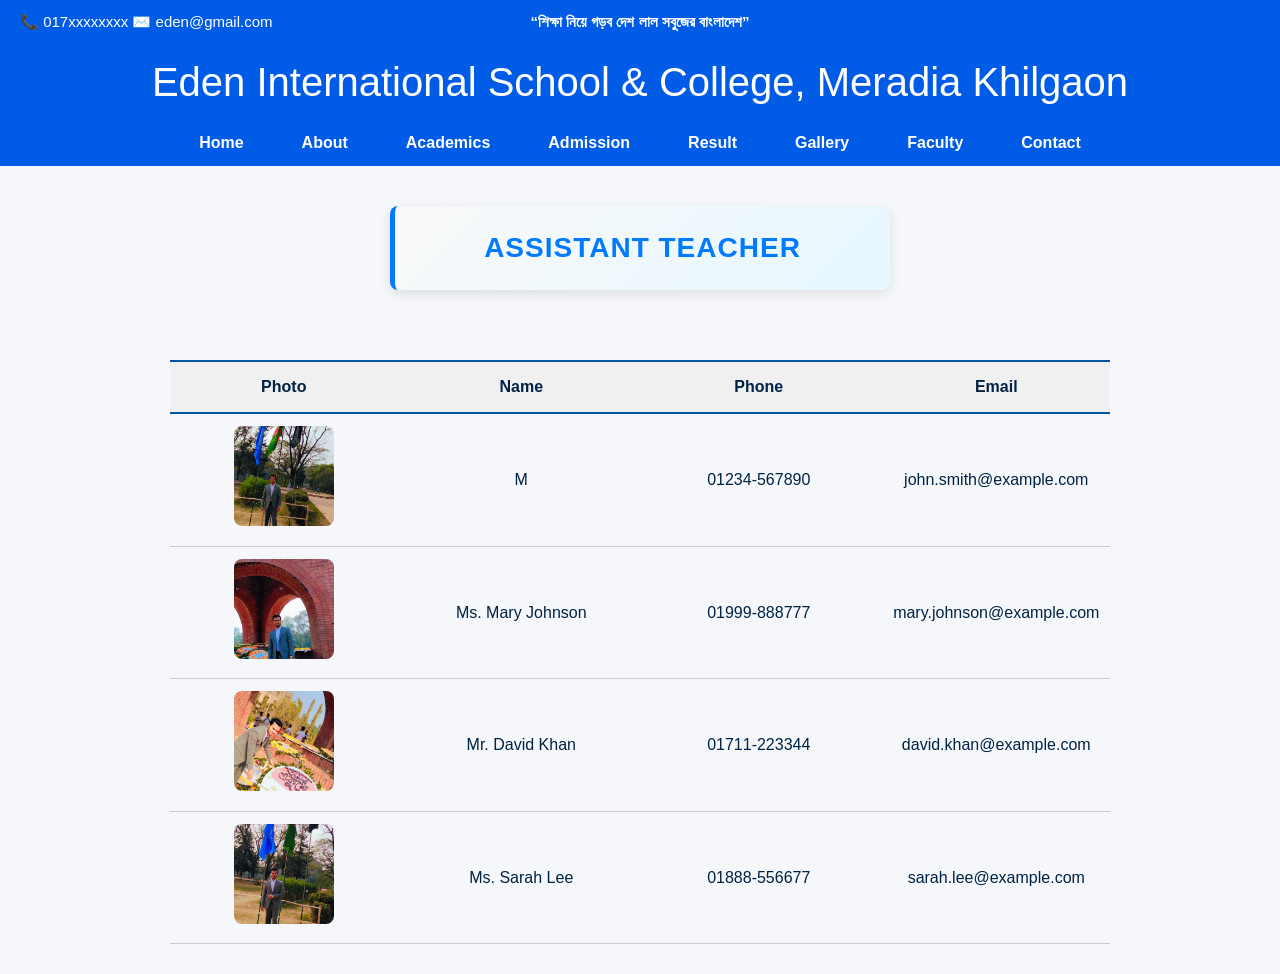
<file: employ.html>
<!DOCTYPE html>
<html lang="en">
<head>
  <meta charset="UTF-8" />
  <meta name="viewport" content="width=device-width, initial-scale=1" />
  <title>All Teachers</title>
  <link rel="stylesheet" href="employ.css" />

  
<body>
<!--show just head written all-->
<header> 
    <div class="top-bar">
      <div class="contact-info">
        <span>📞 017xxxxxxxx</span>
        <span>✉️ eden@gmail.com</span>
      </div>
      <div class="slogan">“শিক্ষা নিয়ে গড়ব দেশ লাল সবুজের বাংলাদেশ”</div>
    </div>

    <div class="Address">Eden International School & College, Meradia Khilgaon</div>
  </header>

  <nav>
    <div class="menu-toggle" onclick="toggleMenu()"><i class="fas fa-bars"></i></div>
    <ul id="nav-menu">
      <li><a href="index.html">Home</a></li>
      <li><a href="About.html">About</a></li>
      <li><a href="Academics.html">Academics</a></li>
      <li><a href="Admission.html">Admission</a></li>
      <li><a href="Result.html">Result</a></li>
      <li><a href="gallery.html">Gallery</a></li>
      <li><a href="faculty.html">Faculty</a></li>
      <li><a href="Contacts.html">Contact</a></li>
    </ul>
  </nav>

    <div class="section-heading">
      <span>Assistant Teacher</span>
    
</div>
 
  <section class="employee-section">
    <div class="employee-heading">
      <div>Photo</div>
      <div>Name</div>
      <div>Phone</div>
      <div>Email</div>
    </div>

    <div class="employee-row">
      <div><img src="photo4.jpg" alt="John Smith" /></div>
      <div>M</div>
      <div>01234-567890</div>
      <div>john.smith@example.com</div>
    </div>

    <div class="employee-row">
      <div><img src="photo5.jpg" alt="Mary Johnson" /></div>
      <div>Ms. Mary Johnson</div>
      <div>01999-888777</div>
      <div>mary.johnson@example.com</div>
    </div>

    <div class="employee-row">
      <div><img src="photo1.jpg" alt="David Khan" /></div>
      <div>Mr. David Khan</div>
      <div>01711-223344</div>
      <div>david.khan@example.com</div>
    </div>

    <div class="employee-row">
      <div><img src="photo2.jpg" alt="Sarah Lee" /></div>
      <div>Ms. Sarah Lee</div>
      <div>01888-556677</div>
      <div>sarah.lee@example.com</div>
    </div>
  </section>

</body>
</html>
</file>
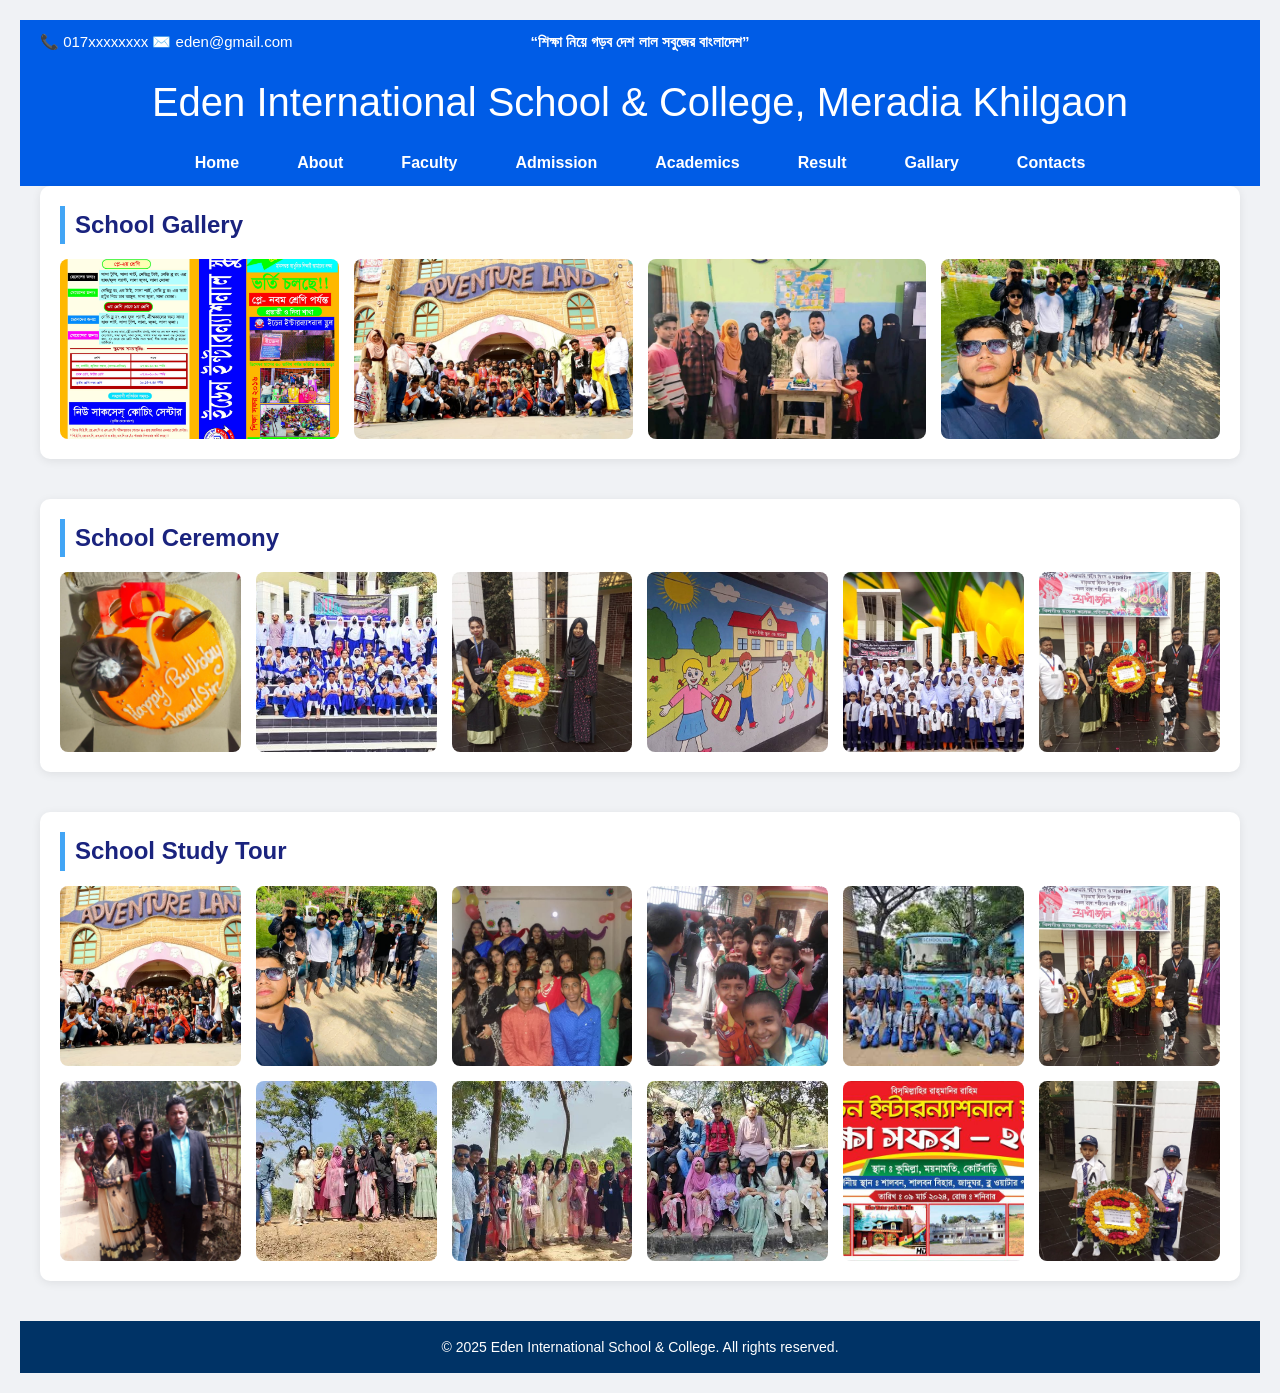
<file: Gallery.html>
<!DOCTYPE html>
<html lang="en">
<head>
  <meta charset="UTF-8">
  <meta name="viewport" content="width=device-width, initial-scale=1.0">
  <title>Gallery - Eden International School & College</title>
  <link rel="stylesheet" href="Gallery.css">
  
</head>
<body>
  

<!--show just head written all-->

<header> 
    <div class="top-bar">
      <div class="contact-info">
        <span>📞 017xxxxxxxx</span>
        <span>✉️ eden@gmail.com</span>
      </div>
      <div class="slogan">“শিক্ষা নিয়ে গড়ব দেশ লাল সবুজের বাংলাদেশ”</div>
    </div>

    <div class="Address">Eden International School & College, Meradia Khilgaon</div>
  </header>

  <nav>
    <div class="menu-toggle" onclick="toggleMenu()"><i class="fas fa-bars"></i></div>
    <ul id="nav-menu">
      <li><a href="index.html">Home</a></li>
      <li><a href="About.html">About</a></li>
      <li><a href="Faculty.html">Faculty</a></li>
      <li><a href="Admission.html">Admission</a></li>
      <li><a href="Academics.html">Academics</a></li>
      <li><a href="Result.html">Result</a></li>
      <li><a href="Gallery.html">Gallary</a></li>
      <li><a href="Contacts.html">Contacts</a></li>
    </ul>
  </nav>

  <script>
    function toggleMenu() {
      const navMenu = document.getElementById("nav-menu");
      navMenu.classList.toggle("show");
    }
  </script>

  <div class="container">
    <h2>School Gallery</h2>
    <div class="gallery">
      <img src="album.jpg" alt="Event 1">
      <img src="gallary.jpg7.jpg" alt="Event 2">
      <img src="gallary1.jpg" alt="Classroom">
      <img src="gallary2.jpg" alt="Science Lab">
    </div>
  </div>
 <div class="container">
    <h2>School Ceremony</h2>
    <div class="gallery">
      <img src="gallary.jpg" alt="Event 1">
      <img src="gallary3.jpg" alt="Event 2">
      <img src="album3.jpg" alt="Classroom">
      <img src="gallary5.jpg" alt="Science Lab">
      <img src="gallary6.jpg" alt="Sports Day">
      <img src="gallary7.jpeg" alt="Cultural Program">

    </div>
  </div>
  
 <div class="container">
    <h2>School Study Tour</h2>
    <div class="gallery">
      <img src="gallary.jpg7.jpg" alt="Event 1">
      <img src="gallary2.jpg" alt="Event 2">
      <img src="album7.jpg" alt="Classroom">
      <img src="album8.jpg" alt="Science Lab">
      <img src="class6.jpeg" alt="Sports Day">
      <img src="gallary7.jpeg" alt="Cultural Program">
      <img src="picnic.jpg" alt="Cultural Program">
      <img src="tour.jpg" alt="Cultural Program">
      <img src="tour1.jpg" alt="Cultural Program">
      <img src="tour3.jpg" alt="Cultural Program">
      <img src="tour4.jpg" alt="Cultural Program">
      <img src="album6.jpg" alt="Cultural Program">

    </div>
  </div>

  <footer>
    <p>&copy; 2025 Eden International School & College. All rights reserved.</p>
  </footer>
</body>
</html>
</file>
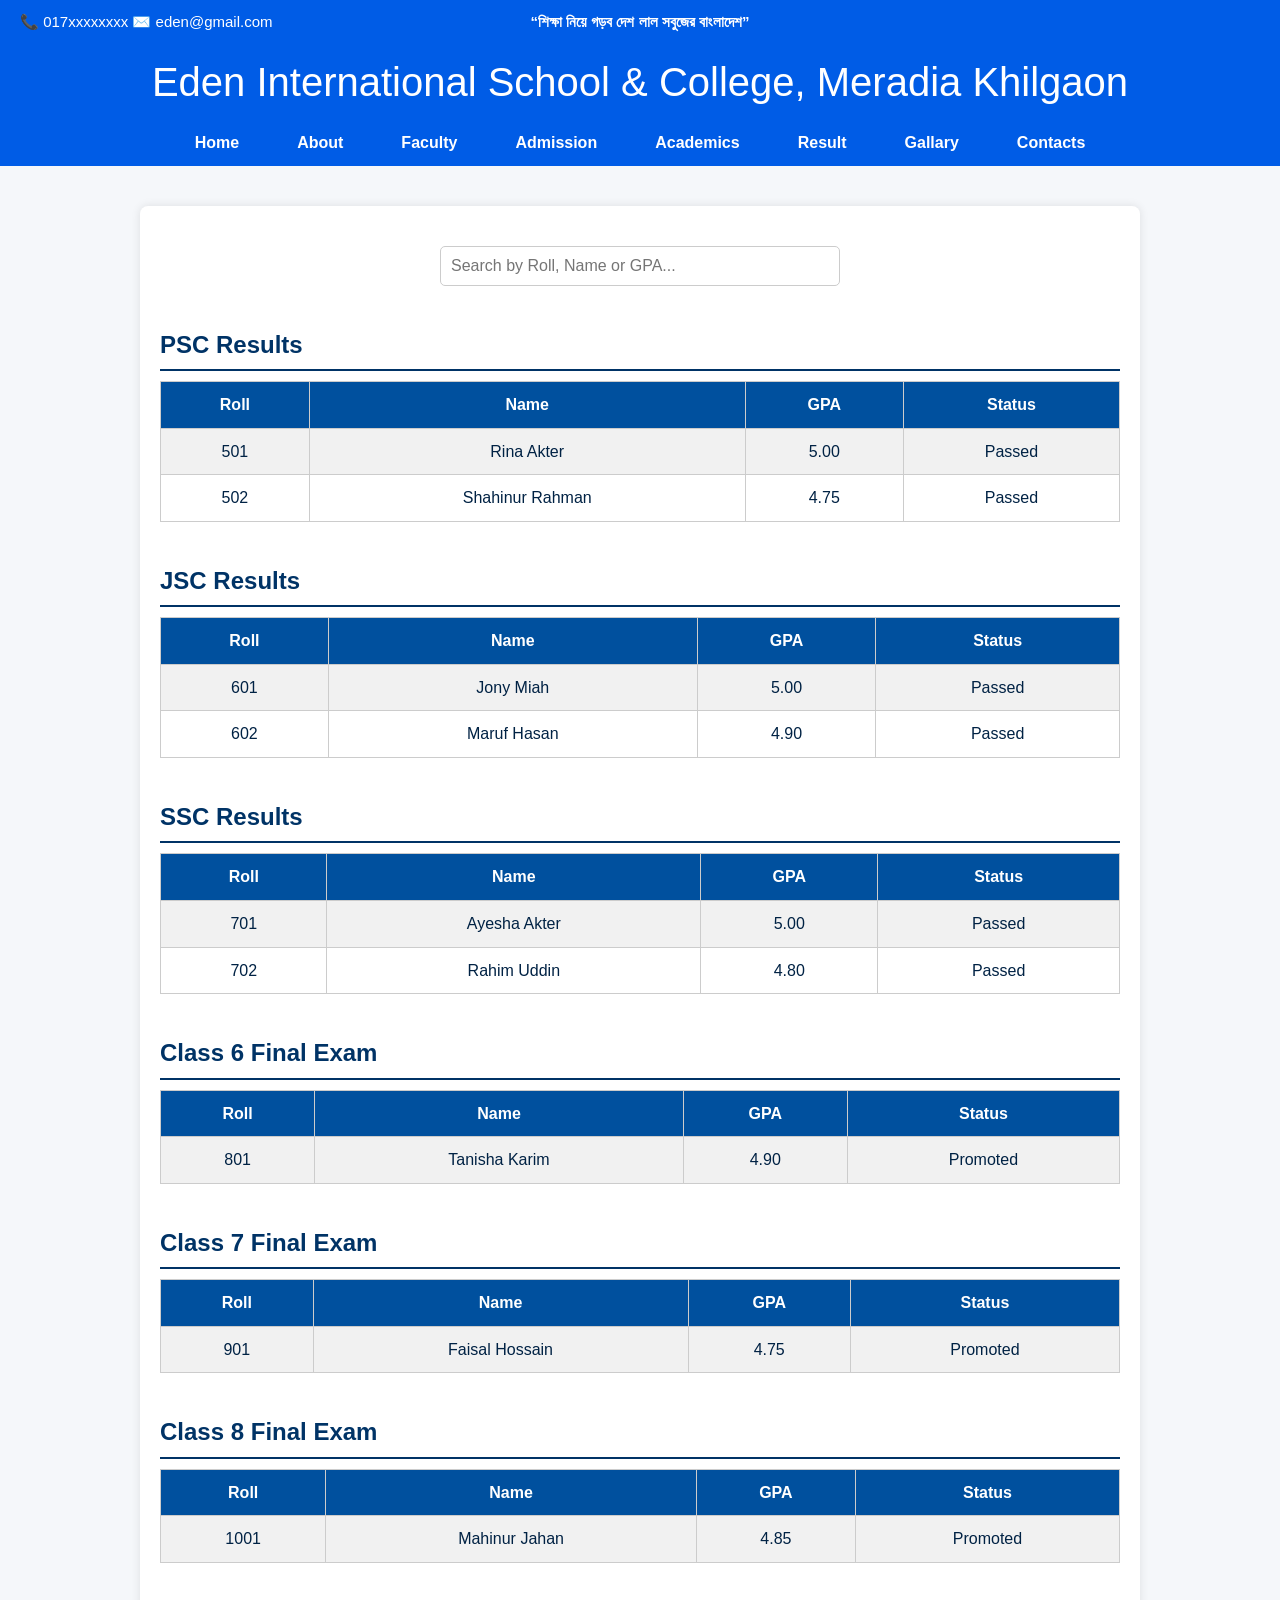
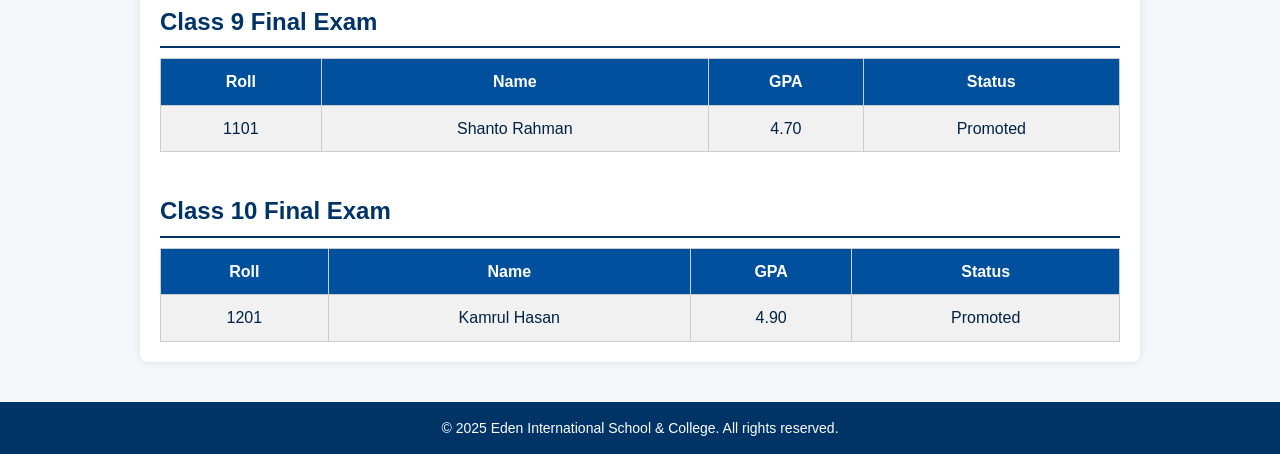
<file: Result.html>
<!DOCTYPE html>
<html lang="en">
<head>
  <meta charset="UTF-8">
  <meta name="viewport" content="width=device-width, initial-scale=1.0">
  <title>Results - Eden International School & College</title>
  <link rel="stylesheet" href="Result.css">
</head>
<body>
 


  <!--show just head written all-->

<header> 
    <div class="top-bar">
      <div class="contact-info">
        <span>📞 017xxxxxxxx</span>
        <span>✉️ eden@gmail.com</span>
      </div>
      <div class="slogan">“শিক্ষা নিয়ে গড়ব দেশ লাল সবুজের বাংলাদেশ”</div>
    </div>

    <div class="Address">Eden International School & College, Meradia Khilgaon</div>
  </header>

  <nav>
    <div class="menu-toggle" onclick="toggleMenu()"><i class="fas fa-bars"></i></div>
    <ul id="nav-menu">
      <li><a href="index.html">Home</a></li>
      <li><a href="About.html">About</a></li>
      <li><a href="Faculty.html">Faculty</a></li>
      <li><a href="Admission.html">Admission</a></li>
      <li><a href="Academics.html">Academics</a></li>
      <li><a href="Result.html">Result</a></li>
      <li><a href="Gallery.html">Gallary</a></li>
      <li><a href="Contacts.html">Contacts</a></li>
    </ul>
  </nav>

  <script>
    function toggleMenu() {
      const navMenu = document.getElementById("nav-menu");
      navMenu.classList.toggle("show");
    }
  </script>







  <div class="container">
    <input type="text" id="searchBox" placeholder="Search by Roll, Name or GPA..." onkeyup="searchResults()">

    <h2>PSC Results</h2>
    <table>
      <tr><th>Roll</th><th>Name</th><th>GPA</th><th>Status</th></tr>
      <tr><td>501</td><td>Rina Akter</td><td>5.00</td><td>Passed</td></tr>
      <tr><td>502</td><td>Shahinur Rahman</td><td>4.75</td><td>Passed</td></tr>
    </table>

    <h2>JSC Results</h2>
    <table>
      <tr><th>Roll</th><th>Name</th><th>GPA</th><th>Status</th></tr>
      <tr><td>601</td><td>Jony Miah</td><td>5.00</td><td>Passed</td></tr>
      <tr><td>602</td><td>Maruf Hasan</td><td>4.90</td><td>Passed</td></tr>
    </table>

    <h2>SSC Results</h2>
    <table>
      <tr><th>Roll</th><th>Name</th><th>GPA</th><th>Status</th></tr>
      <tr><td>701</td><td>Ayesha Akter</td><td>5.00</td><td>Passed</td></tr>
      <tr><td>702</td><td>Rahim Uddin</td><td>4.80</td><td>Passed</td></tr>
    </table>

    <h2>Class 6 Final Exam</h2>
    <table>
      <tr><th>Roll</th><th>Name</th><th>GPA</th><th>Status</th></tr>
      <tr><td>801</td><td>Tanisha Karim</td><td>4.90</td><td>Promoted</td></tr>
    </table>

    <h2>Class 7 Final Exam</h2>
    <table>
      <tr><th>Roll</th><th>Name</th><th>GPA</th><th>Status</th></tr>
      <tr><td>901</td><td>Faisal Hossain</td><td>4.75</td><td>Promoted</td></tr>
    </table>

    <h2>Class 8 Final Exam</h2>
    <table>
      <tr><th>Roll</th><th>Name</th><th>GPA</th><th>Status</th></tr>
      <tr><td>1001</td><td>Mahinur Jahan</td><td>4.85</td><td>Promoted</td></tr>
    </table>

    <h2>Class 9 Final Exam</h2>
    <table>
      <tr><th>Roll</th><th>Name</th><th>GPA</th><th>Status</th></tr>
      <tr><td>1101</td><td>Shanto Rahman</td><td>4.70</td><td>Promoted</td></tr>
    </table>

    <h2>Class 10 Final Exam</h2>
    <table>
      <tr><th>Roll</th><th>Name</th><th>GPA</th><th>Status</th></tr>
      <tr><td>1201</td><td>Kamrul Hasan</td><td>4.90</td><td>Promoted</td></tr>
    </table>
  </div>
<script>
    function searchResults() {
      const input = document.getElementById('searchBox').value.toLowerCase();
      const tables = document.querySelectorAll('table');
      tables.forEach(table => {
        const rows = table.getElementsByTagName('tr');
        for (let i = 1; i < rows.length; i++) {
          let row = rows[i];
          const cells = row.getElementsByTagName('td');
          let match = false;
          for (let j = 0; j < cells.length; j++) {
            if (cells[j].innerText.toLowerCase().includes(input)) {
              match = true;
              break;
            }
          }
          row.style.display = match ? '' : 'none';
        }
      });
    }
  </script>
  <footer>
    <p>&copy; 2025 Eden International School & College. All rights reserved.</p>
  </footer>
</body>
</html>
</file>
<file: About.css>
/* Reset */
* {
  margin: 0;
  padding: 0;
  box-sizing: border-box;
}

body {
  font-family: 'Segoe UI', 'Roboto', sans-serif;
  background-color: #f5f7fa;
  color: #002244;
  line-height: 1.6;
  scroll-behavior: smooth;
}

/* Top Bar with Slogan Combined */
.top-bar {
   background: linear-gradient(#005ce6, #005ce6);
  color: #ffffff;
  display: flex;
  flex-wrap: wrap;
  justify-content: space-between;
  align-items: center;
  padding: 10px 20px;
  font-size: 15px;
  font-weight: 500;
  position: relative;
}
.top-bar .slogan {
  position: absolute;
  left: 50%;
  transform: translateX(-50%);
  font-weight: 600;
  white-space: nowrap;
  z-index: 1;
}

/* Address */
.Address {
  background-color: #005ce6;
  color: #ffffff;
  text-align: center;
  padding: 6px 12px;
  font-size: 40px;
}

/* Navigation Bar */
nav {
  background-color: #005ce6;
}
nav ul {
  list-style: none;
  display: flex;
  justify-content: center;
  flex-wrap: wrap;
  padding: 10px 0;
  margin: 0;
}
nav ul li {
  margin: 0 15px;
}
nav ul li a {
  color: #ffffff;
  text-decoration: none;
  font-weight: 600;
  padding: 8px 14px;
  border-radius: 4px;
  transition: background 0.3s ease;
}
nav ul li a:hover {
  background-color: #0040ff;
}

/* Toggle Button for small screens */
.menu-toggle {
  display: none;
  color: white;
  font-size: 24px;
  cursor: pointer;
  position: absolute;
  right: 20px;
  top: 12px;
}

/* Responsive Styles */
@media (max-width: 768px) {
  .menu-toggle {
    display: block;
  }

  #nav-menu {
    display: none;
    flex-direction: column;
    background-color: #004080;
    width: 100%;
    margin-top: 10px;
  }

  #nav-menu.show {
    display: flex;
  }

  #nav-menu li {
    text-align: center;
    margin: 10px 0;
  }
}

/*English Advice speech */
.center-text {
  text-align: center;
  margin: 20px auto;
  max-width: 800px;
}


/*principle Advice */
.center {
  text-align: center;
  margin: 20px 0;
}
footer {
  background-color: #003366; /* ইচ্ছামতো ব্যাকগ্রাউন্ড রঙ */
  color: white;
  text-align: center; /* লেখাকে মাঝখানে আনা */
  padding: 15px 10px;
  font-size: 14px;
  font-family: 'Segoe UI', sans-serif;
}
</file>
<file: Academics.css>
/* Reset */
* {
  margin: 0;
  padding: 0;
  box-sizing: border-box;
}

body {
  font-family: 'Segoe UI', 'Roboto', sans-serif;
  background-color: #f5f7fa;
  color: #002244;
  line-height: 1.6;
  scroll-behavior: smooth;
}

/* Top Bar with Slogan Combined */
.top-bar {
   background: linear-gradient(#005ce6, #005ce6);
  color: #ffffff;
  display: flex;
  flex-wrap: wrap;
  justify-content: space-between;
  align-items: center;
  padding: 10px 20px;
  font-size: 15px;
  font-weight: 500;
  position: relative;
}


.top-bar .slogan {
  position: absolute;
  left: 50%;
  transform: translateX(-50%);
  font-weight: 600;
  white-space: nowrap;
  z-index: 1;
}

/* Address */
.Address {
  background-color: #005ce6;
  color: #ffffff;
  text-align: center;
  padding: 6px 12px;
  font-size: 40px;
}

/* Navigation Bar */
nav {
  background-color: #005ce6;
}

nav ul {
  list-style: none;
  display: flex;
  justify-content: center;
  flex-wrap: wrap;
  padding: 10px 0;
  margin: 0;
}

nav ul li {
  margin: 0 15px;
}

nav ul li a {
  color: #ffffff;
  text-decoration: none;
  font-weight: 600;
  padding: 8px 14px;
  border-radius: 4px;
  transition: background 0.3s ease;
}

nav ul li a:hover {
  background-color: #0040ff;
}







.class-gallery {
  background-color: #f9f9ff;
  padding: 50px 20px;
  border-radius: 10px;
}

.class-gallery h2 {
  margin-bottom: 30px;
  font-size: 28px;
  color: #2c3e50;
}

.class-grid {
  display: flex;
  flex-wrap: wrap;
  gap: 30px;
  justify-content: center;
}

.class-card {
  background: white;
  width: 220px;
  border-radius: 10px;
  box-shadow: 0 4px 10px rgba(0, 0, 0, 0.1);
  overflow: hidden;
  text-align: center;
  transition: transform 0.3s;
}

.class-card:hover {
  transform: scale(1.05);
}

.class-card img {
  width: 100%;
  height: 160px;
  object-fit: cover;
}

.class-card h3 {
  padding: 10px;
  font-size: 18px;
  color: #34495e;
}


.view-all {
  display: inline-block;
  margin-top: 15px;
  text-decoration: none;
  color: #007BFF;
  font-weight: bold;
}


/* 📱 Responsive Design */
@media (max-width: 768px) {
  .faculty-member {
    padding: 20px;
  }

  .faculty-heading {
    font-size: 26px;
  }

  .faculty-member h3 {
    font-size: 20px;
  }
}
footer {
  background-color: #003366; /* ইচ্ছামতো ব্যাকগ্রাউন্ড রঙ */
  color: white;
  text-align: center; /* লেখাকে মাঝখানে আনা */
  padding: 15px 10px;
  font-size: 14px;
  font-family: 'Segoe UI', sans-serif;
}
</file>
<file: Admission.css>
/* Reset */
* {
  margin: 0;
  padding: 0;
  box-sizing: border-box;
}

body {
  font-family: 'Segoe UI', 'Roboto', sans-serif;
  background-color: #f5f7fa;
  color: #002244;
  line-height: 1.6;
  scroll-behavior: smooth;
}

/* Top Bar with Slogan Combined */

.top-bar {
   background: linear-gradient(#005ce6, #005ce6);
  color: #ffffff;
  display: flex;
  flex-wrap: wrap;
  justify-content: space-between;
  align-items: center;
  padding: 10px 20px;
  font-size: 15px;
  font-weight: 500;
  position: relative;
}


.top-bar .slogan {
  position: absolute;
  left: 50%;
  transform: translateX(-50%);
  font-weight: 600;
  white-space: nowrap;
  z-index: 1;
}

/* Address */
.Address {
  background-color: #005ce6;
  color: #ffffff;
  text-align: center;
  padding: 6px 12px;
  font-size: 40px;
}

/* Navigation Bar */
nav {
  background-color: #005ce6;
}


nav ul {
  list-style: none;
  display: flex;
  justify-content: center;
  flex-wrap: wrap;
  padding: 10px 0;
  margin: 0;
}

nav ul li {
  margin: 0 15px;
}



nav ul li a {
  color: #ffffff;
  text-decoration: none;
  font-weight: 600;
  padding: 8px 14px;
  border-radius: 4px;
  transition: background 0.3s ease;
}

nav ul li a:hover {
  background-color: #0040ff;
}

/* 🧑‍🏫 Faculty Section Styling */
.faculty-section {
  background-color: #f4f8ff;
  padding: 60px 20px;
  font-family: 'Segoe UI', sans-serif;
}

.faculty-section .container {
  max-width: 1000px;
  margin: 0 auto;
}

.faculty-heading {
  text-align: center;
  font-size: 32px;
  margin-bottom: 40px;
  color: #003366;
  border-bottom: 2px solid #3366ff;
  display: inline-block;
  padding-bottom: 6px;
}

.faculty-member {
  background-color: #ffffff;
  padding: 25px;
  margin-bottom: 25px;
  border-left: 5px solid #3366ff;
  box-shadow: 0 4px 10px rgba(0, 0, 0, 0.08);
  border-radius: 8px;
  transition: transform 0.3s;
}

.faculty-member:hover {
  transform: translateY(-5px);
}

.faculty-member h3 {
  margin: 0;
  font-size: 22px;
  color: #003366;
}

.faculty-member .designation {
  font-weight: bold;
  color: #3366ff;
  margin: 8px 0 5px;
}

.faculty-member p {
  margin: 4px 0;
  color: #333333;
}

/* 📱 Responsive Design */
@media (max-width: 768px) {
  .faculty-member {
    padding: 20px;
  }

  .faculty-heading {
    font-size: 26px;
  }

  .faculty-member h3 {
    font-size: 20px;
  }
}

    table {
      width: 100%;
      border-collapse: collapse;
      margin-top: 10px;
    }
    th, td {
      padding: 10px;
      text-align: center;
      border: 1px solid #ccc;
    }
    th {
      background-color: #00509e;
      color: white;
    }
    tr:nth-child(even) {
      background-color: #f1f1f1;
    }
    #searchBox {
      margin: 20px 0;
      padding: 10px;
      width: 100%;
      max-width: 400px;
      font-size: 16px;
      border: 1px solid #ccc;
      border-radius: 5px;
      display: block;
      margin-left: auto;
      margin-right: auto;
    }
footer {
  background-color: #003366; /* ইচ্ছামতো ব্যাকগ্রাউন্ড রঙ */
  color: white;
  text-align: center; /* লেখাকে মাঝখানে আনা */
  padding: 15px 10px;
  font-size: 14px;
  font-family: 'Segoe UI', sans-serif;
}
</file>
<file: employ.css>
/* employ page headline show css code*/


/* Reset */
* {
  margin: 0;
  padding: 0;
  box-sizing: border-box;
}

body {
  font-family: 'Segoe UI', 'Roboto', sans-serif;
  background-color: #f5f7fa;
  color: #002244;
  line-height: 1.6;
  scroll-behavior: smooth;
}

/* Top Bar with Slogan Combined */



.top-bar {
   background: linear-gradient(#005ce6, #005ce6);
  color: #ffffff;
  display: flex;
  flex-wrap: wrap;
  justify-content: space-between;
  align-items: center;
  padding: 10px 20px;
  font-size: 15px;
  font-weight: 500;
  position: relative;
}


.top-bar .slogan {
  position: absolute;
  left: 50%;
  transform: translateX(-50%);
  font-weight: 600;
  white-space: nowrap;
  z-index: 1;
}

/* Address */
.Address {
  background-color: #005ce6;
  color: #ffffff;
  text-align: center;
  padding: 6px 12px;
  font-size: 40px;
}



/* Navigation Bar */
nav {
  background-color: #005ce6;
}


nav ul {
  list-style: none;
  display: flex;
  justify-content: center;
  flex-wrap: wrap;
  padding: 10px 0;
  margin: 0;
}

nav ul li {
  margin: 0 15px;
}



nav ul li a {
  color: #ffffff;
  text-decoration: none;
  font-weight: 600;
  padding: 8px 14px;
  border-radius: 4px;
  transition: background 0.3s ease;
}




nav ul li a:hover {
  background-color: #0040ff;
}


/* Flowing Line */
.flowing-line {
  white-space: nowrap;
  overflow: hidden;
  background-color: #003366;
  color: #ffffff;
  padding: 10px;
  text-align: center;
  font-size: 16px;
  font-weight: bold;
}








.section-heading {
  text-align: center;
  margin: 40px auto;
  padding: 20px;
  background: linear-gradient(135deg, #f9f9f9, #e6f7ff);
  border-left: 5px solid #007bff;
  border-radius: 8px;
  box-shadow: 0 4px 12px rgba(0, 0, 0, 0.1);
  max-width: 500px;
}

.section-heading span {
  font-weight: 700;
  font-size: 28px;
  color: #007bff;
  letter-spacing: 1px;
  text-transform: uppercase;
  font-family: 'Segoe UI', Tahoma, Geneva, Verdana, sans-serif;
}

/*show employ name,email design */
    .employee-section {
      padding: 30px;
      max-width: 1000px;
      margin: auto;
    }

    .employee-heading,
    .employee-row {
      display: grid;
      grid-template-columns: 1fr 1fr 1fr 1fr;
      gap: 10px;
      align-items: center;
      text-align: center;
      padding: 12px 0;
      border-bottom: 1px solid #ccc;
    }

    .employee-heading {
      font-weight: bold;
      background-color: #f0f0f0;
      border-top: 2px solid #0055a5;
      border-bottom: 2px solid #0055a5;
    }

    .employee-row img {
      width: 100px;
      height: 100px;
      object-fit: cover;
      border-radius: 8px;
    }

    @media (max-width: 768px) {
      .employee-heading,
      .employee-row {
        grid-template-columns: 1fr;
      }

      .employee-heading div,
      .employee-row div {
        padding: 5px 0;
      }
    }
</file>
<file: Gallery.css>
/* ========== Reset & Base Styles ========== */
* {
  margin: 0;
  padding: 0;
  box-sizing: border-box;
}

body {
  font-family: 'Segoe UI', 'Roboto', Tahoma, Geneva, Verdana, sans-serif;
  background-color: #f0f2f5;
  color: #002244;
  line-height: 1.6;
  scroll-behavior: smooth;
  padding: 20px;
}

/* ========== Top Bar ========== */
.top-bar {
  background: linear-gradient(#005ce6, #005ce6);
  color: white;
  display: flex;
  flex-wrap: wrap;
  justify-content: space-between;
  align-items: center;
  padding: 10px 20px;
  font-size: 15px;
  font-weight: 500;
  position: relative;
}

.top-bar .slogan {
  position: absolute;
  left: 50%;
  transform: translateX(-50%);
  font-weight: 600;
  white-space: nowrap;
  z-index: 1;
}

/* ========== Address Bar ========== */
.Address {
  background-color: #005ce6;
  color: #ffffff;
  text-align: center;
  padding: 6px 12px;
  font-size: 40px;
}

/* ========== Navigation Bar ========== */
nav {
  background-color: #005ce6;
}

nav ul {
  list-style: none;
  display: flex;
  justify-content: center;
  flex-wrap: wrap;
  padding: 10px 0;
  margin: 0;
}

nav ul li {
  margin: 0 15px;
}

nav ul li a {
  color: #ffffff;
  text-decoration: none;
  font-weight: 600;
  padding: 8px 14px;
  border-radius: 4px;
  transition: background 0.3s ease;
}

nav ul li a:hover {
  background-color: #0040ff;
}

/* ========== Container & Section Headings ========== */
.container {
  max-width: 1200px;
  margin: 0 auto 40px auto;
  padding: 20px;
  background-color: #ffffff;
  border-radius: 10px;
  box-shadow: 0 2px 10px rgba(0, 0, 0, 0.08);
}

.container h2 {
  font-size: 24px;
  margin-bottom: 15px;
  color: #1a237e;
  border-left: 5px solid #42a5f5;
  padding-left: 10px;
}

/* ========== Gallery Grid ========== */
.gallery {
  display: grid;
  grid-template-columns: repeat(auto-fit, minmax(180px, 1fr));
  gap: 15px;
}

.gallery img {
  width: 100%;
  height: 180px;
  object-fit: cover;
  border-radius: 8px;
  transition: transform 0.3s ease, box-shadow 0.3s ease;
}

.gallery img:hover {
  transform: scale(1.03);
  box-shadow: 0 4px 10px rgba(0, 0, 0, 0.2);
}

/* ========== Responsive Design ========== */
@media (max-width: 768px) {
  .gallery {
    grid-template-columns: repeat(auto-fit, minmax(140px, 1fr));
  }

  .gallery img {
    height: 140px;
  }
}

@media (max-width: 480px) {
  .gallery {
    grid-template-columns: repeat(auto-fit, minmax(120px, 1fr));
  }

  .gallery img {
    height: 120px;
  }

  .container h2 {
    font-size: 20px;
  }
}

/* ========== Footer ========== */
footer {
  background-color: #003366;
  color: white;
  text-align: center;
  padding: 15px 10px;
  font-size: 14px;
  font-family: 'Segoe UI', sans-serif;
}
</file>
<file: Result.css>
/* Reset */
* {
  margin: 0;
  padding: 0;
  box-sizing: border-box;
}

body {
  font-family: 'Segoe UI', 'Roboto', sans-serif;
  background-color: #f5f7fa;
  color: #002244;
  line-height: 1.6;
  scroll-behavior: smooth;
}

/* Top Bar with Slogan Combined */
.top-bar {
   background: linear-gradient(#005ce6, #005ce6);
  color: #ffffff;
  display: flex;
  flex-wrap: wrap;
  justify-content: space-between;
  align-items: center;
  padding: 10px 20px;
  font-size: 15px;
  font-weight: 500;
  position: relative;
}
.top-bar .slogan {
  position: absolute;
  left: 50%;
  transform: translateX(-50%);
  font-weight: 600;
  white-space: nowrap;
  z-index: 1;
}

/* Address */
.Address {
  background-color: #005ce6;
  color: #ffffff;
  text-align: center;
  padding: 6px 12px;
  font-size: 40px;
}

/* Navigation Bar */
nav {
  background-color: #005ce6;
}
nav ul {
  list-style: none;
  display: flex;
  justify-content: center;
  flex-wrap: wrap;
  padding: 10px 0;
  margin: 0;
}
nav ul li {
  margin: 0 15px;
}
nav ul li a {
  color: #ffffff;
  text-decoration: none;
  font-weight: 600;
  padding: 8px 14px;
  border-radius: 4px;
  transition: background 0.3s ease;
}
nav ul li a:hover {
  background-color: #0040ff;
}
    .container {
      max-width: 1000px;
      margin: 40px auto;
      padding: 20px;
      background-color: white;
      border-radius: 8px;
      box-shadow: 0 0 10px rgba(0,0,0,0.1);
    }
    h2 {
      color: #003366;
      margin-top: 40px;
      border-bottom: 2px solid #003366;
      padding-bottom: 5px;
    }
    table {
      width: 100%;
      border-collapse: collapse;
      margin-top: 10px;
    }
    th, td {
      padding: 10px;
      text-align: center;
      border: 1px solid #ccc;
    }
    th {
      background-color: #00509e;
      color: white;
    }
    tr:nth-child(even) {
      background-color: #f1f1f1;
    }
    #searchBox {
      margin: 20px 0;
      padding: 10px;
      width: 100%;
      max-width: 400px;
      font-size: 16px;
      border: 1px solid #ccc;
      border-radius: 5px;
      display: block;
      margin-left: auto;
      margin-right: auto;
    }
    footer {
  background-color: #003366; /* ইচ্ছামতো ব্যাকগ্রাউন্ড রঙ */
  color: white;
  text-align: center; /* লেখাকে মাঝখানে আনা */
  padding: 15px 10px;
  font-size: 14px;
  font-family: 'Segoe UI', sans-serif;
}
</file>
